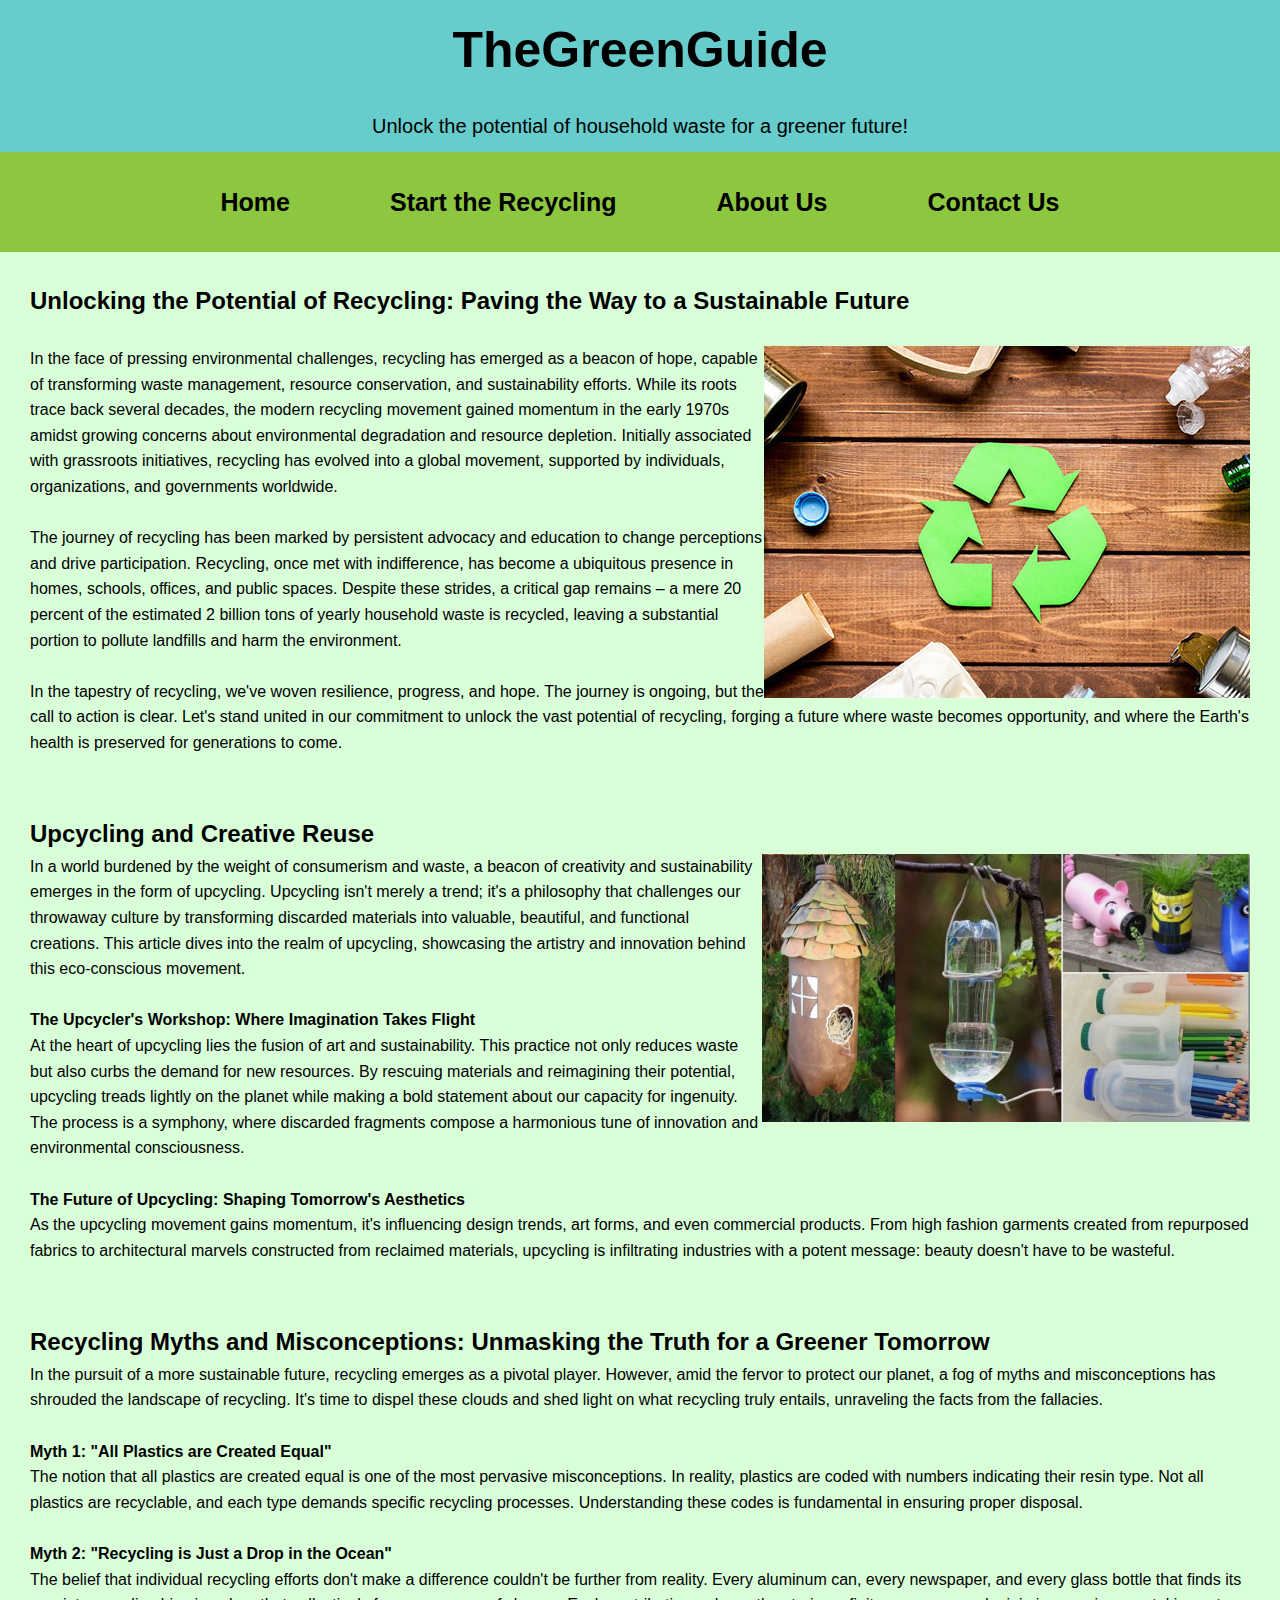
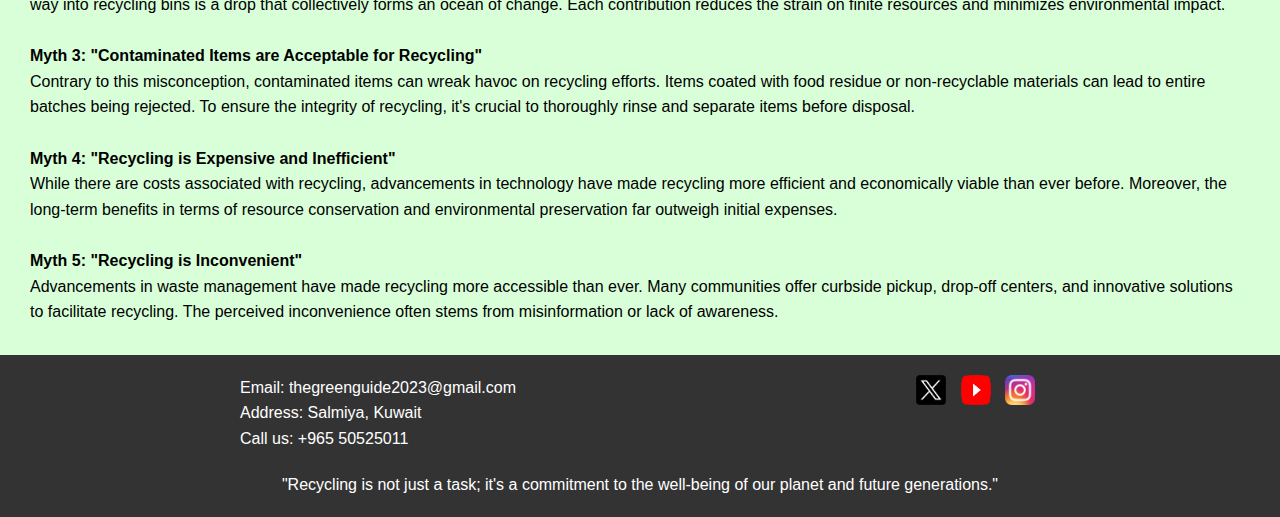
<file: index.html>
<!DOCTYPE html>
<html lang="en">
<head>
    <meta charset="UTF-8">
    <meta name="viewport" content="width=device-width, initial-scale=1.0">
    <link rel="stylesheet" href="styles.css">
    <title>TheGreenGuide</title>
</head>
<body>

    <h1>TheGreenGuide</h1>
    <section class="hero">
        <p>Unlock the potential of household waste for a greener future!</p>
    </section>
<header>
        <nav>
            <ul>
                <li><a href="index.html"><strong>Home</strong></a></li>
		<li><a href="recycling.html"><strong>Start the Recycling</strong></a></li>
                <li><a href="about.html"><strong>About Us</strong></a></li>
                <li><a href="contact.html"><strong>Contact Us</strong></a></li>
            </ul>
        </nav>
    </header>

    <section class="pitch">
        <h2>Unlocking the Potential of Recycling: Paving the Way to a Sustainable Future</h2>
<br>
<IMG SRC="Recycle.jpg" ALIGN="right" >
<p>
In the face of pressing environmental challenges, recycling has emerged as a beacon of hope, capable of transforming waste management, resource conservation, and sustainability efforts. While its roots trace back several decades, the modern recycling movement gained momentum in the early 1970s amidst growing concerns about environmental degradation and resource depletion. Initially associated with grassroots initiatives, recycling has evolved into a global movement, supported by individuals, organizations, and governments worldwide.

<br>
<br>

The journey of recycling has been marked by persistent advocacy and education to change perceptions and drive participation. Recycling, once met with indifference, has become a ubiquitous presence in homes, schools, offices, and public spaces. Despite these strides, a critical gap remains – a mere 20 percent of the estimated 2 billion tons of yearly household waste is recycled, leaving a substantial portion to pollute landfills and harm the environment.

<br>
<br>

In the tapestry of recycling, we've woven resilience, progress, and hope. The journey is ongoing, but the call to action is clear. Let's stand united in our commitment to unlock the vast potential of recycling, forging a future where waste becomes opportunity, and where the Earth's health is preserved for generations to come.

</p>
</div>
    </section>
<section class="Creative">
	<h2>Upcycling and Creative Reuse</h2>
<IMG SRC="Creative.jpg" ALIGN="right" class=small-image>
	<p>In a world burdened by the weight of consumerism and waste, a beacon of creativity and sustainability emerges in the form of upcycling. Upcycling isn't merely a trend; it's a philosophy that challenges our throwaway culture by transforming discarded materials into valuable, beautiful, and functional creations. This article dives into the realm of upcycling, showcasing the artistry and innovation behind this eco-conscious movement.

<br>
<br>


<strong>The Upcycler's Workshop: Where Imagination Takes Flight</strong>
<br>
At the heart of upcycling lies the fusion of art and sustainability. This practice not only reduces waste but also curbs the demand for new resources. By rescuing materials and reimagining their potential, upcycling treads lightly on the planet while making a bold statement about our capacity for ingenuity. The process is a symphony, where discarded fragments compose a harmonious tune of innovation and environmental consciousness.

<br>
<br>

<strong>The Future of Upcycling: Shaping Tomorrow's Aesthetics</strong>
<br>
As the upcycling movement gains momentum, it's influencing design trends, art forms, and even commercial products. From high fashion garments created from repurposed fabrics to architectural marvels constructed from reclaimed materials, upcycling is infiltrating industries with a potent message: beauty doesn't have to be wasteful.
</p>
</section>

<section class="Myths">
<h2>Recycling Myths and Misconceptions: Unmasking the Truth for a Greener Tomorrow</h2>
<p>
In the pursuit of a more sustainable future, recycling emerges as a pivotal player. However, amid the fervor to protect our planet, a fog of myths and misconceptions has shrouded the landscape of recycling. It's time to dispel these clouds and shed light on what recycling truly entails, unraveling the facts from the fallacies.

<br>
<br>

<strong>Myth 1: "All Plastics are Created Equal"</strong>
<br>
The notion that all plastics are created equal is one of the most pervasive misconceptions. In reality, plastics are coded with numbers indicating their resin type. Not all plastics are recyclable, and each type demands specific recycling processes. Understanding these codes is fundamental in ensuring proper disposal.

<br>
<br>

<strong>Myth 2: "Recycling is Just a Drop in the Ocean"</strong>
<br>
The belief that individual recycling efforts don't make a difference couldn't be further from reality. Every aluminum can, every newspaper, and every glass bottle that finds its way into recycling bins is a drop that collectively forms an ocean of change. Each contribution reduces the strain on finite resources and minimizes environmental impact.

<br>
<br>

<strong>Myth 3: "Contaminated Items are Acceptable for Recycling"</strong>
<br>
Contrary to this misconception, contaminated items can wreak havoc on recycling efforts. Items coated with food residue or non-recyclable materials can lead to entire batches being rejected. To ensure the integrity of recycling, it's crucial to thoroughly rinse and separate items before disposal.

<br>
<br>

<strong>Myth 4: "Recycling is Expensive and Inefficient"</strong>
<br>
While there are costs associated with recycling, advancements in technology have made recycling more efficient and economically viable than ever before. Moreover, the long-term benefits in terms of resource conservation and environmental preservation far outweigh initial expenses.

<br>
<br>

<strong>Myth 5: "Recycling is Inconvenient"</strong>
<br>
Advancements in waste management have made recycling more accessible than ever. Many communities offer curbside pickup, drop-off centers, and innovative solutions to facilitate recycling. The perceived inconvenience often stems from misinformation or lack of awareness.

</p>
</section>
<footer>
    <div class="footer-container">
        <div class="contact-info">
            <p>Email: thegreenguide2023@gmail.com</p>
            <p>Address: Salmiya, Kuwait</p>
            <p>Call us: +965 50525011</p>
        </div>
        <div class="social-icons">
            <a href="https://x.com/thegreenguide__?s=21"><img src="twitter-icon.png" alt="Facebook"></a>
            <a href="https://www.youtube.com/@TheGreenGuide-sl7uh"><img src="youtube-icon.png" alt="Youtube"></a>
            <a href="https://instagram.com/thegreenguide__?igshid=OGQ5ZDc2ODk2ZA=="><img src="instagram-icon.png" alt="Instagram"></a>
        </div>
    </div>
    <div class="wisdom">
        <p>"Recycling is not just a task; it's a commitment to the well-being of our planet and future generations."</p>
    </div>
</footer>

</body>
</html>
</file>
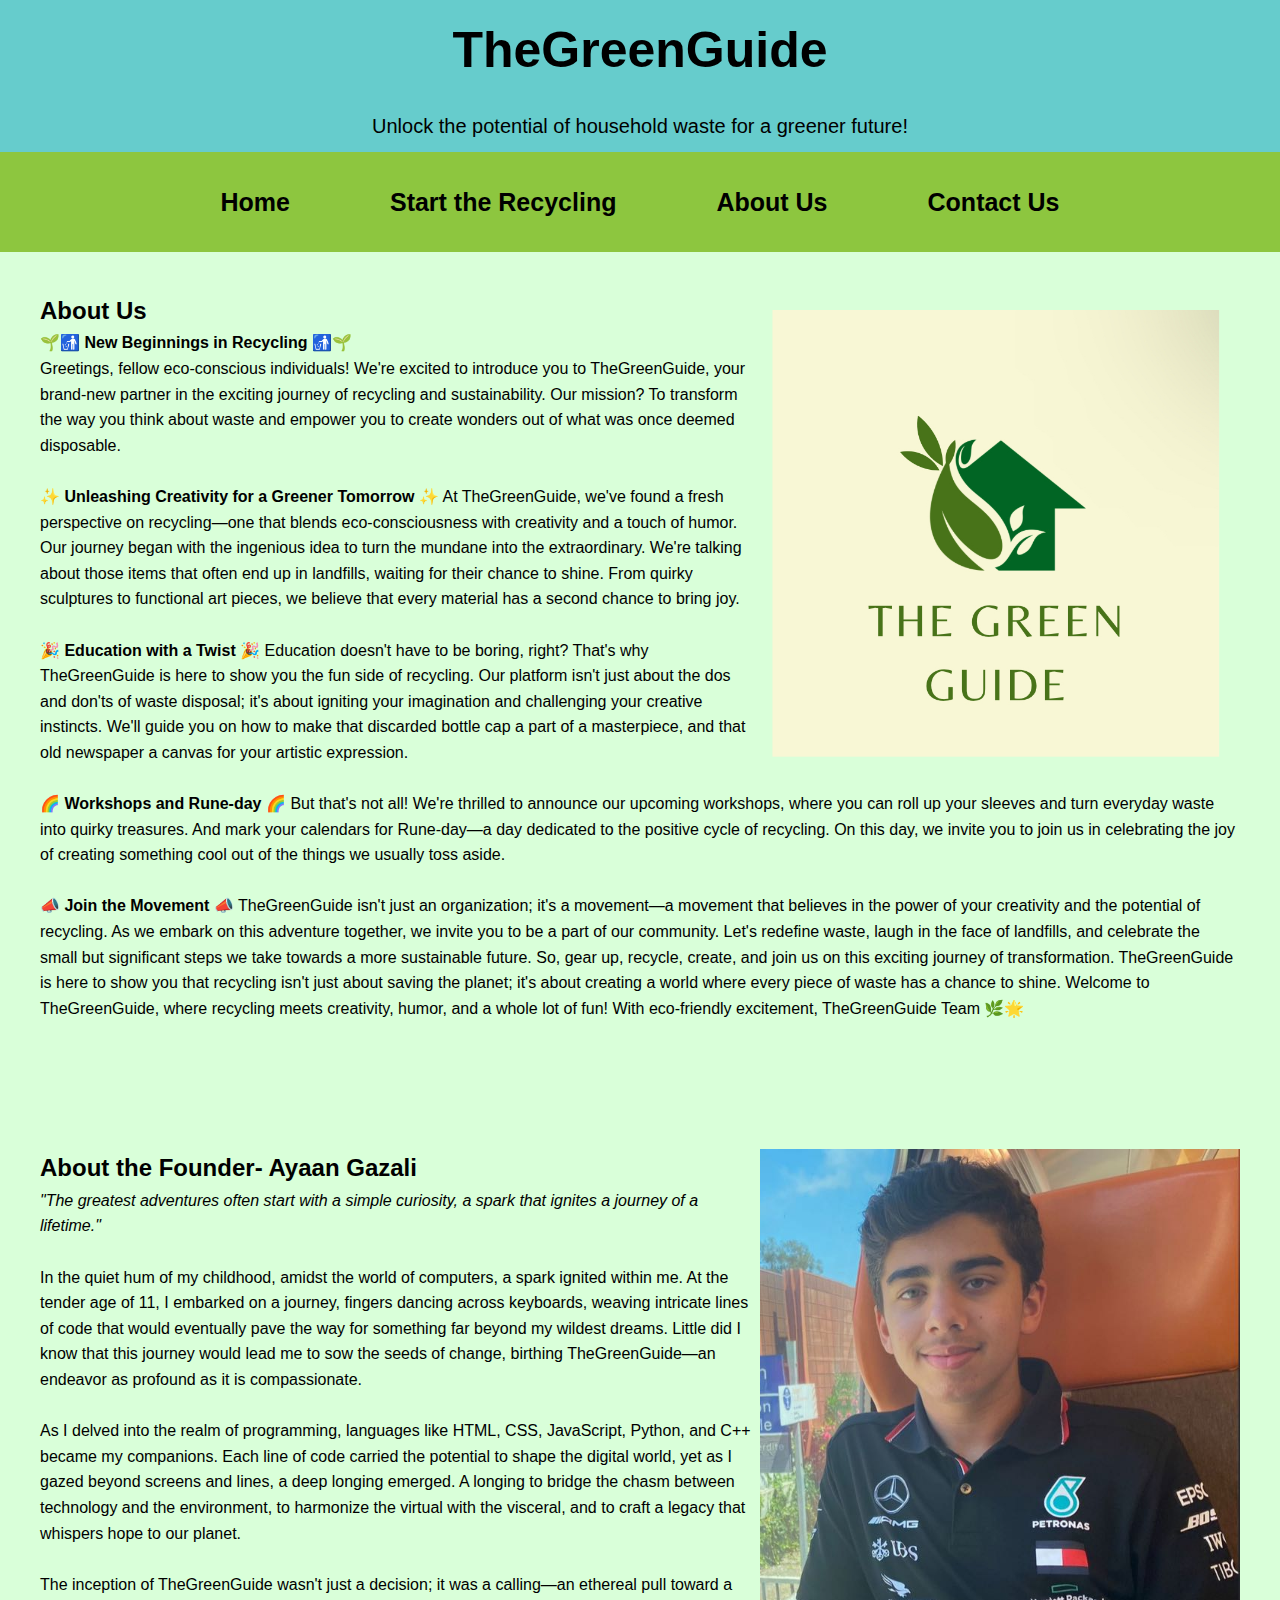
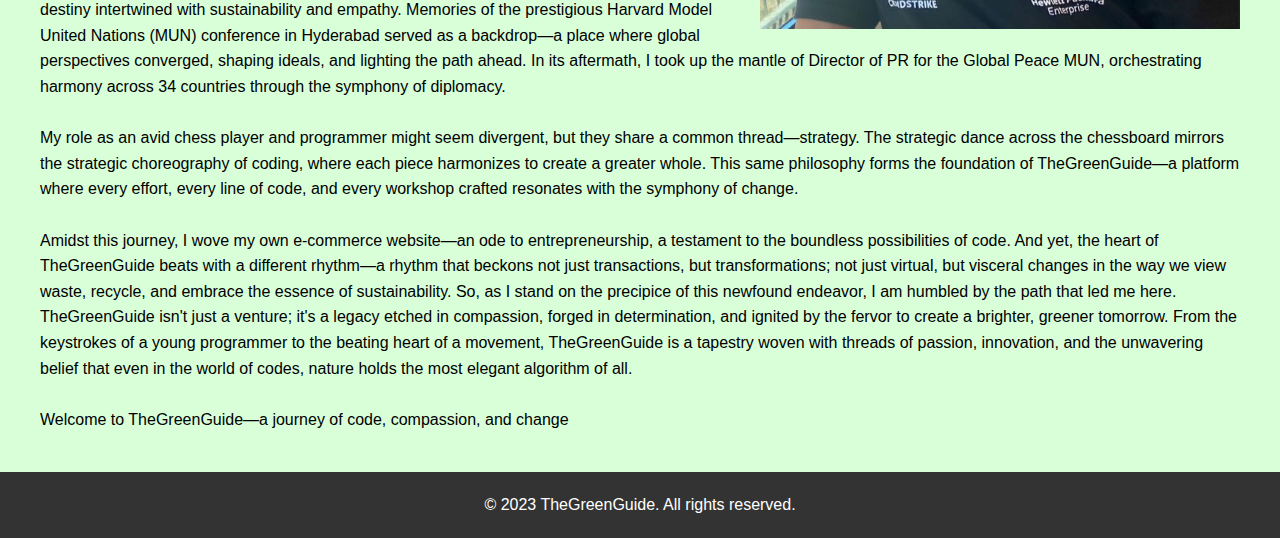
<file: about.html>
<!DOCTYPE html>
<html lang="en">
<head>
    <meta charset="UTF-8">
    <meta name="viewport" content="width=device-width, initial-scale=1.0">
    <link rel="stylesheet" href="styles.css">
    <title>Contact Us</title>
</head>
<body>

    <h1>TheGreenGuide</h1>
    <section class="hero">
        <p>Unlock the potential of household waste for a greener future!</p>
    </section>
<header>
        <nav>
            <ul>
                <li><a href="index.html"><strong>Home</strong></a></li>
		<li><a href="recycling.html"><strong>Start the Recycling</strong></a></li>
                <li><a href="about.html"><strong>About Us</strong></a></li>
                <li><a href="contact.html"><strong>Contact Us</strong></a></li>
            </ul>
        </nav>
    </header>
    <main>
        <section class="about-section">
<IMG SRC="TheGreenGuide.jpg" ALIGN="right" class=small-image>
            <h2>About Us</h2>
            <p><strong>🌱🚮 New Beginnings in Recycling 🚮🌱</strong>
<br>
Greetings, fellow eco-conscious individuals! We're excited to introduce you to TheGreenGuide, your brand-new partner in the exciting journey of recycling and sustainability. Our mission? To transform the way you think about waste and empower you to create wonders out of what was once deemed disposable.

<br>
<br>

<strong>✨ Unleashing Creativity for a Greener Tomorrow ✨</strong>
At TheGreenGuide, we've found a fresh perspective on recycling—one that blends eco-consciousness with creativity and a touch of humor. Our journey began with the ingenious idea to turn the mundane into the extraordinary. We're talking about those items that often end up in landfills, waiting for their chance to shine. From quirky sculptures to functional art pieces, we believe that every material has a second chance to bring joy.

<br>
<br>

<strong>🎉 Education with a Twist 🎉</strong>
Education doesn't have to be boring, right? That's why TheGreenGuide is here to show you the fun side of recycling. Our platform isn't just about the dos and don'ts of waste disposal; it's about igniting your imagination and challenging your creative instincts. We'll guide you on how to make that discarded bottle cap a part of a masterpiece, and that old newspaper a canvas for your artistic expression.

<br>
<br>

<strong>🌈 Workshops and Rune-day 🌈</strong>
But that's not all! We're thrilled to announce our upcoming workshops, where you can roll up your sleeves and turn everyday waste into quirky treasures. And mark your calendars for Rune-day—a day dedicated to the positive cycle of recycling. On this day, we invite you to join us in celebrating the joy of creating something cool out of the things we usually toss aside.

<br>
<br>

<strong>📣 Join the Movement 📣</strong>
TheGreenGuide isn't just an organization; it's a movement—a movement that believes in the power of your creativity and the potential of recycling. As we embark on this adventure together, we invite you to be a part of our community. Let's redefine waste, laugh in the face of landfills, and celebrate the small but significant steps we take towards a more sustainable future.
So, gear up, recycle, create, and join us on this exciting journey of transformation. TheGreenGuide is here to show you that recycling isn't just about saving the planet; it's about creating a world where every piece of waste has a chance to shine.
Welcome to TheGreenGuide, where recycling meets creativity, humor, and a whole lot of fun!
With eco-friendly excitement,
TheGreenGuide Team 🌿🌟

</p>

<br>
<br>

<br>
<br>
<br>

<IMG SRC="founder.jpg" ALIGN="right" class=small-image>
<h2>About the Founder- Ayaan Gazali</h2>
<p><em>"The greatest adventures often start with a simple curiosity, a spark that ignites a journey of a lifetime."</em>
<br>
<br>
In the quiet hum of my childhood, amidst the world of computers, a spark ignited within me. At the tender age of 11, I embarked on a journey, fingers dancing across keyboards, weaving intricate lines of code that would eventually pave the way for something far beyond my wildest dreams. Little did I know that this journey would lead me to sow the seeds of change, birthing TheGreenGuide—an endeavor as profound as it is compassionate.
<br>
<br>
As I delved into the realm of programming, languages like HTML, CSS, JavaScript, Python, and C++ became my companions. Each line of code carried the potential to shape the digital world, yet as I gazed beyond screens and lines, a deep longing emerged. A longing to bridge the chasm between technology and the environment, to harmonize the virtual with the visceral, and to craft a legacy that whispers hope to our planet.
<br>
<br>
The inception of TheGreenGuide wasn't just a decision; it was a calling—an ethereal pull toward a destiny intertwined with sustainability and empathy. Memories of the prestigious Harvard Model United Nations (MUN) conference in Hyderabad served as a backdrop—a place where global perspectives converged, shaping ideals, and lighting the path ahead. In its aftermath, I took up the mantle of Director of PR for the Global Peace MUN, orchestrating harmony across 34 countries through the symphony of diplomacy.

<br>
<br>
My role as an avid chess player and programmer might seem divergent, but they share a common thread—strategy. The strategic dance across the chessboard mirrors the strategic choreography of coding, where each piece harmonizes to create a greater whole. This same philosophy forms the foundation of TheGreenGuide—a platform where every effort, every line of code, and every workshop crafted resonates with the symphony of change.
<br>
<br>
Amidst this journey, I wove my own e-commerce website—an ode to entrepreneurship, a testament to the boundless possibilities of code. And yet, the heart of TheGreenGuide beats with a different rhythm—a rhythm that beckons not just transactions, but transformations; not just virtual, but visceral changes in the way we view waste, recycle, and embrace the essence of sustainability.
So, as I stand on the precipice of this newfound endeavor, I am humbled by the path that led me here. TheGreenGuide isn't just a venture; it's a legacy etched in compassion, forged in determination, and ignited by the fervor to create a brighter, greener tomorrow. From the keystrokes of a young programmer to the beating heart of a movement, TheGreenGuide is a tapestry woven with threads of passion, innovation, and the unwavering belief that even in the world of codes, nature holds the most elegant algorithm of all.
<br>
<br>
Welcome to TheGreenGuide—a journey of code, compassion, and change

</p>

        </section>
    </main>
    <footer>
        <p>&copy; 2023 TheGreenGuide. All rights reserved.</p>
    </footer>
</body>
</html>
</file>
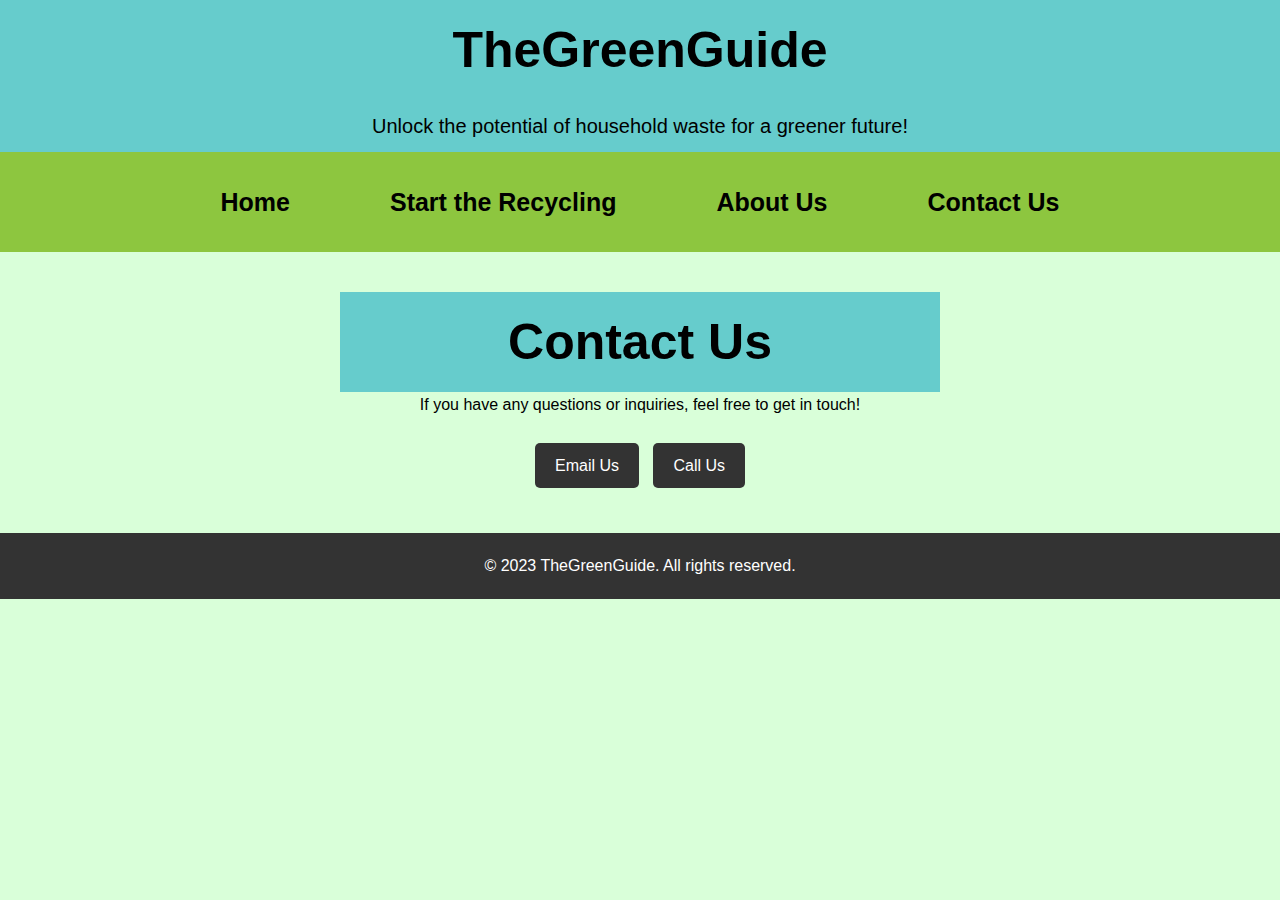
<file: contact.html>
<!DOCTYPE html>
<html lang="en">
<head>
    <meta charset="UTF-8">
    <meta name="viewport" content="width=device-width, initial-scale=1.0">
    <link rel="stylesheet" href="styles.css">
    <title>Contact Us</title>
</head>
<body>

    <h1>TheGreenGuide</h1>
    <section class="hero">
        <p>Unlock the potential of household waste for a greener future!</p>
    </section>
<header>
        <nav>
            <ul>
                <li><a href="index.html"><strong>Home</strong></a></li>
		<li><a href="recycling.html"><strong>Start the Recycling</strong></a></li>
                <li><a href="about.html"><strong>About Us</strong></a></li>
                <li><a href="contact.html"><strong>Contact Us</strong></a></li>
            </ul>
        </nav>
    </header>
<body>
    <main>
        <div class="contact-container">
	<h1>Contact Us</h1>
            <p>If you have any questions or inquiries, feel free to get in touch!</p>
            <div class="contact-buttons">
		<a href="mailto:thegreenguide2023@gmail.com" class="email-button">Email Us</a>
                <a href="tel:+965 50525011" class="call-button">Call Us</a>
            </div>
    </main>
    <footer>
        <p>&copy; 2023 TheGreenGuide. All rights reserved.</p>
    </footer>
</body>
</html>
</file>
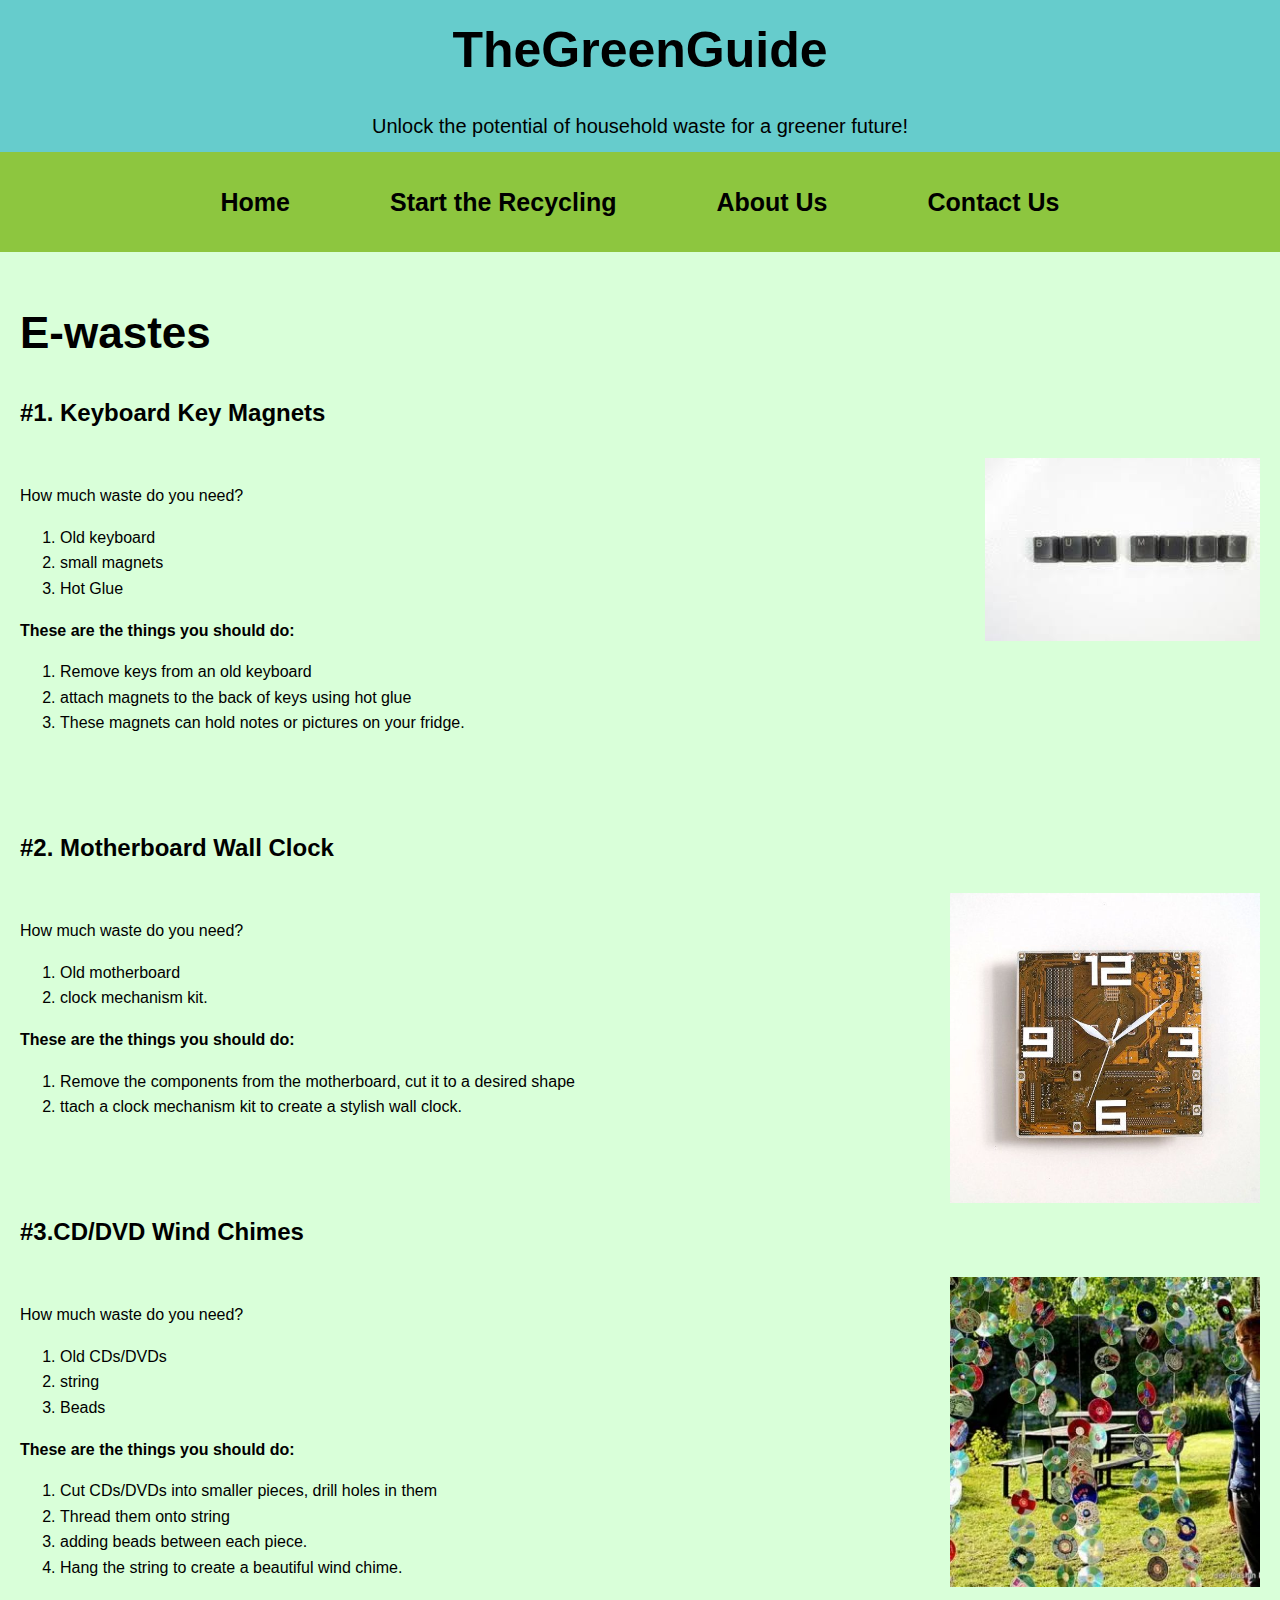
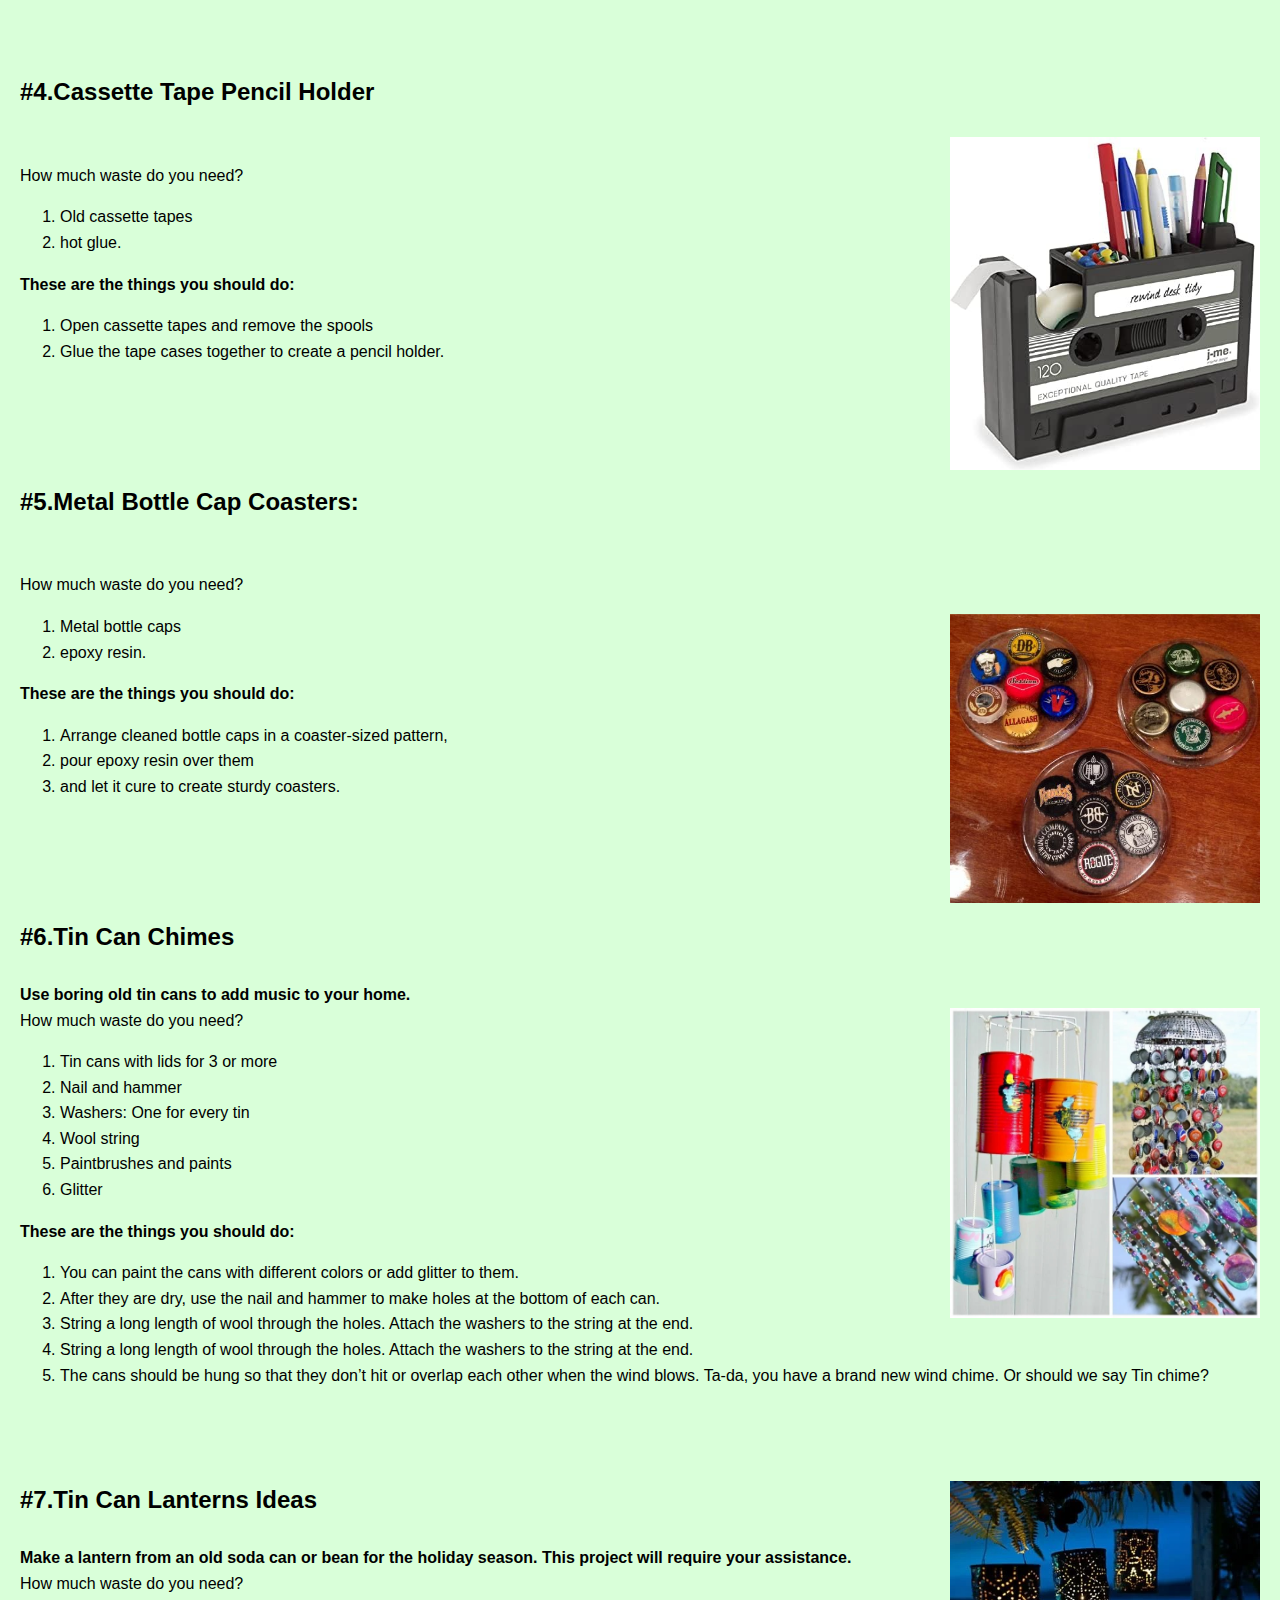
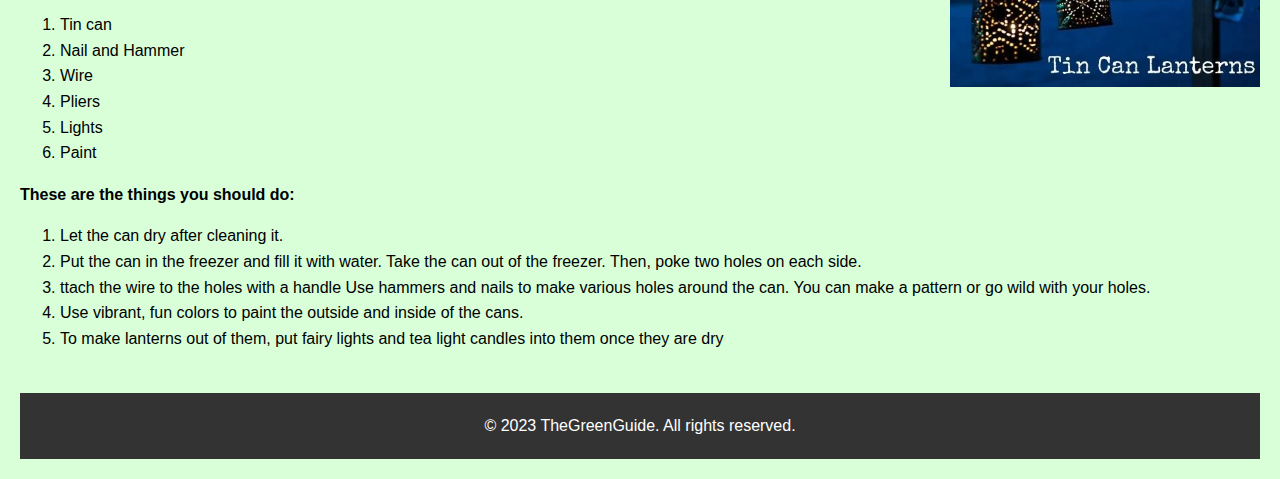
<file: E-waste.html>
<!DOCTYPE html>
<html lang="en">
<head>
    <meta charset="UTF-8">
    <meta name="viewport" content="width=device-width, initial-scale=1.0">
    <link rel="stylesheet" href="styles.css">
    <title>Contact Us</title>
</head>
<body>

    <h1>TheGreenGuide</h1>
    <section class="hero">
        <p>Unlock the potential of household waste for a greener future!</p>
    </section>
<header>
        <nav>
            <ul>
                <li><a href="index.html"><strong>Home</strong></a></li>
		<li><a href="recycling.html"><strong>Start the Recycling</strong></a></li>
                <li><a href="about.html"><strong>About Us</strong></a></li>
                <li><a href="contact.html"><strong>Contact Us</strong></a></li>
            </ul>
        </nav>
    </header>

<br>
<div class="content">
<span class="main-text"><strong>E-wastes</strong></span>


	
	<br>
	<br>
	<h2>#1. Keyboard Key Magnets</h2>
	<br>
		<IMG SRC="key.jpg" ALIGN="right" class=u-small-image>
			
			<br>
				How much waste do you need?
			<br>
			<ol>
				<li>Old keyboard</li>
				<li>small magnets</li>
				<li>Hot Glue</li>
				
			</ol>
<strong>These are the things you should do:</strong>
<br>
<ol>
	<li>Remove keys from an old keyboard</li>
	<li>attach magnets to the back of keys using hot glue</li>
	<li>These magnets can hold notes or pictures on your fridge.</li>
	
</ol>
<br>
</p>

<br>
	<br>
	<h2>#2. Motherboard Wall Clock</h2>
	<br>
		<IMG SRC="clock.jpg" ALIGN="right" class=u-small-image>
			
			<br>
			How much waste do you need?
			<br>
			<ol>
				<li>Old motherboard</li>
				<li>clock mechanism kit.</li>
				
			</ol>
<strong>These are the things you should do:</strong>
<br>
<ol>
	<li>Remove the components from the motherboard, cut it to a desired shape</li>
	<li>ttach a clock mechanism kit to create a stylish wall clock.</li>
	
	
</ol>

<br>
</p>



<br>
	<br>
	<h2>#3.CD/DVD Wind Chimes</h2>
	<br>
		<IMG SRC="CD.jpg" ALIGN="right" class=u-small-image>
			
			<br>
			How much waste do you need?
			<br>
			<ol>
				<li>Old CDs/DVDs</li>
				<li>string</li>
				<li>Beads</li>
				
			</ol>
<strong>These are the things you should do:</strong>
<br>
<ol>
	<li>Cut CDs/DVDs into smaller pieces, drill holes in them</li>
	<li>Thread them onto string</li>
	<li>adding beads between each piece.</li>
	<li>Hang the string to create a beautiful wind chime.</li>
	
</ol>

<br>
</p>


<br>
	<br>
	<h2>#4.Cassette Tape Pencil Holder</h2>
	<br>
		<IMG SRC="cassette.jpg" ALIGN="right" class=u-small-image>
			
			<br>
			How much waste do you need?
			<br>
			<ol>
				<li>Old cassette tapes</li>
				<li>hot glue.</li>
			
			</ol>
<strong>These are the things you should do:</strong>
<br>
<ol>
	<li>Open cassette tapes and remove the spools</li>
	<li>Glue the tape cases together to create a pencil holder.</li>
	
</ol>

<br>
</p>

<br>
<br>
	<br>
	<h2>#5.Metal Bottle Cap Coasters:</h2>
	<br>
		<IMG SRC="cap.png" ALIGN="right" class=u-small-image>
			
			<br>
			How much waste do you need?
			<br>
			<ol>
				<li>Metal bottle caps</li>
				<li>epoxy resin.</li>

				
			</ol>
<strong>These are the things you should do:</strong>
<br>
<ol>
	<li>Arrange cleaned bottle caps in a coaster-sized pattern,</li>
	<li>pour epoxy resin over them</li>
	<li>and let it cure to create sturdy coasters.</li>
	
</ol>

<br>
</p>

<br>
<br>
	<br>
	<h2>#6.Tin Can Chimes</h2>
	<br>
	
			<p><strong>Use boring old tin cans to add music to your home.
</strong>
			<br>
<IMG SRC="chimes.jpg" ALIGN="right" class=u-small-image>

			How much waste do you need?
			<br>
			<ol>
				<li>Tin cans with lids for 3 or more</li>
				<li>Nail and hammer</li>
				<li>Washers: One for every tin</li>
				<li>Wool string</li>
				<li>Paintbrushes and paints</li>
				<li>Glitter</li>

				
			</ol>
<strong>These are the things you should do:</strong>
<br>
<ol>
	<li>You can paint the cans with different colors or add glitter to them.</li>
	<li>After they are dry, use the nail and hammer to make holes at the bottom of each can.</li>
	<li>String a long length of wool through the holes.
Attach the washers to the string at the end.</li>
	<li>String a long length of wool through the holes.
Attach the washers to the string at the end.</li>
	<li>The cans should be hung so that they don’t hit or overlap each other when the wind blows.
Ta-da, you have a brand new wind chime. Or should we say Tin chime?</li>
	
</ol>

<br>
</p>


<br>
	<br>

<IMG SRC="tin.jpg" ALIGN="right" class=u-small-image>
	<h2>#7.Tin Can Lanterns Ideas</h2>
	<br>
		
			<p><strong>Make a lantern from an old soda can or bean for the holiday season. This project will require your assistance.
</strong>
			<br>
			How much waste do you need?
			<br>
			<ol>
				<li>Tin can</li>
				<li>Nail and Hammer</li>
				<li>Wire</li>
				<li>Pliers</li>
				<li>Lights</li>
				<li>Paint</li>

				
			</ol>
<strong>These are the things you should do:</strong>
<br>
<ol>
	<li>Let the can dry after cleaning it.</li>
	<li>Put the can in the freezer and fill it with water.
Take the can out of the freezer. Then, poke two holes on each side.</li>
	<li>ttach the wire to the holes with a handle
Use hammers and nails to make various holes around the can. You can make a pattern or go wild with your holes.</li>
	<li>Use vibrant, fun colors to paint the outside and inside of the cans.</li>
	<li>To make lanterns out of them, put fairy lights and tea light candles into them once they are dry</li>
	
</ol>

<br>
</p>


<footer>
        <p>&copy; 2023 TheGreenGuide. All rights reserved.</p>
    </footer>
</body>
</html>
</file>
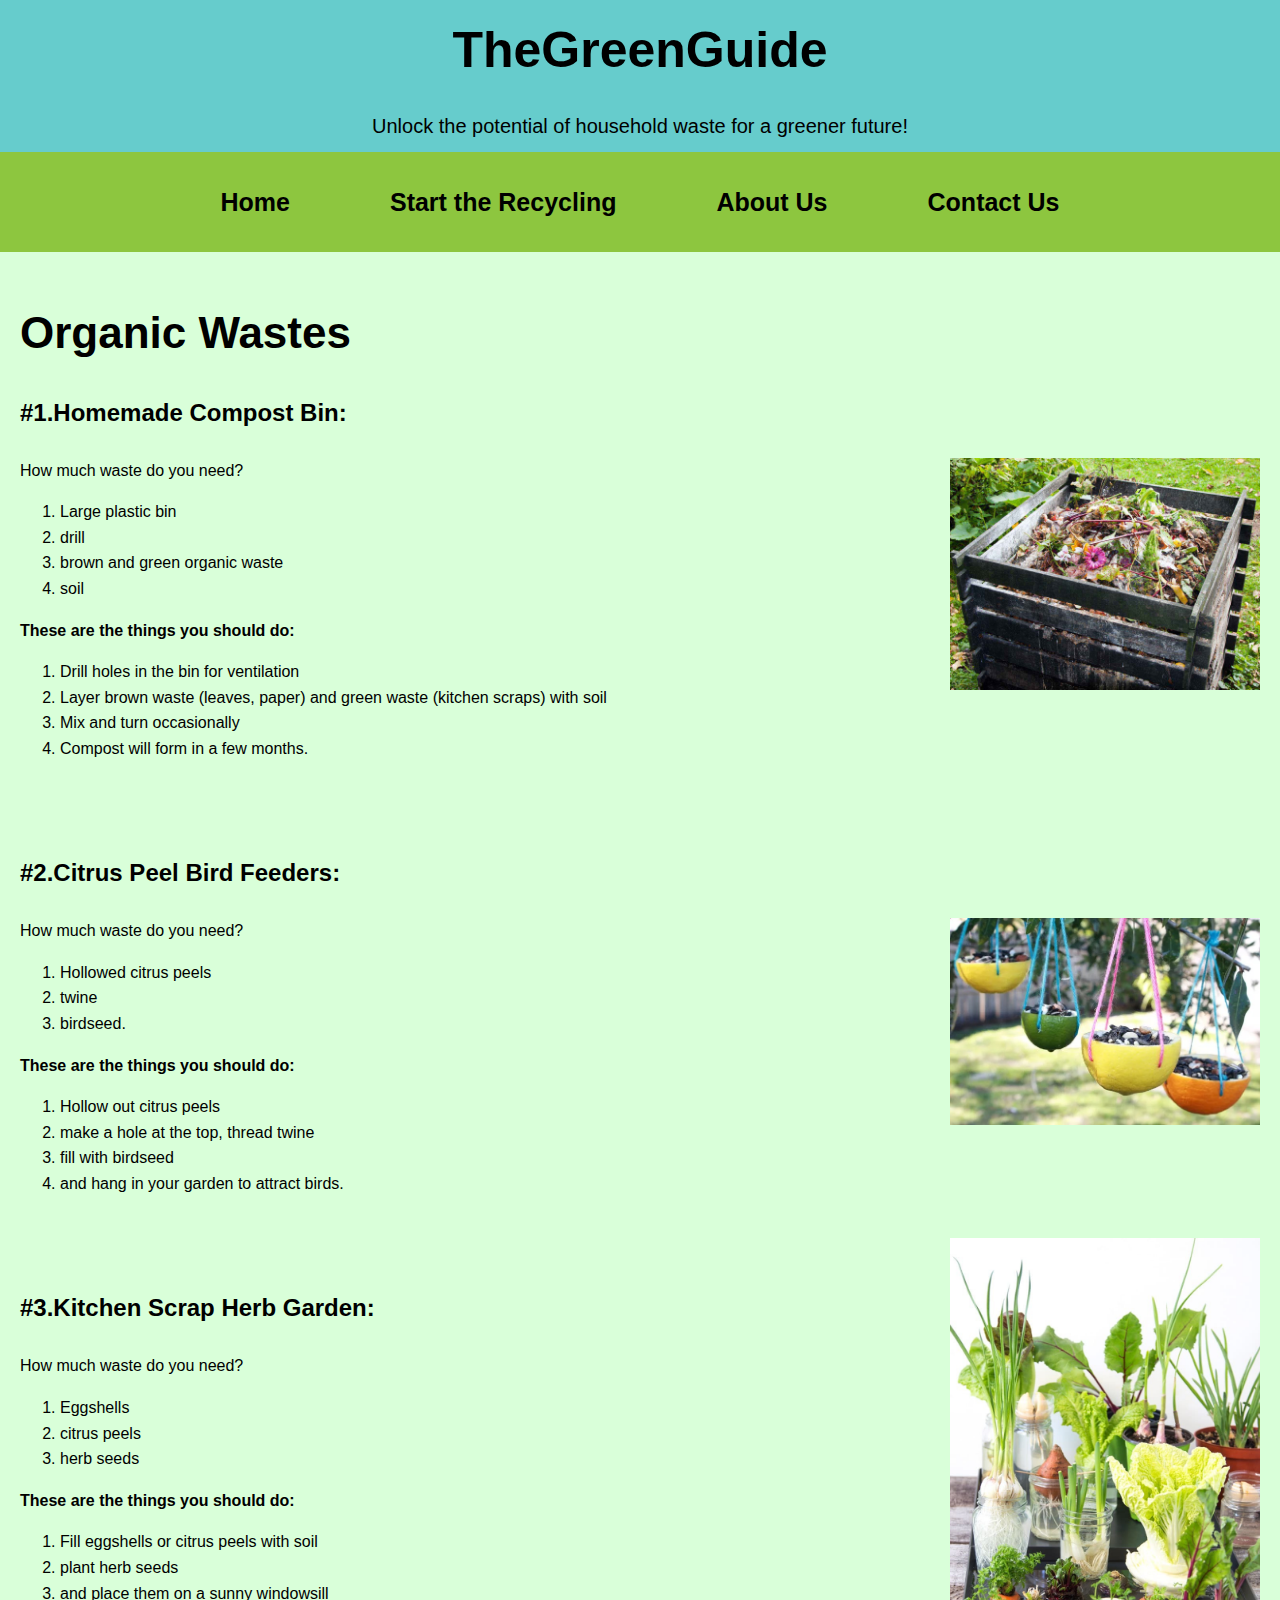
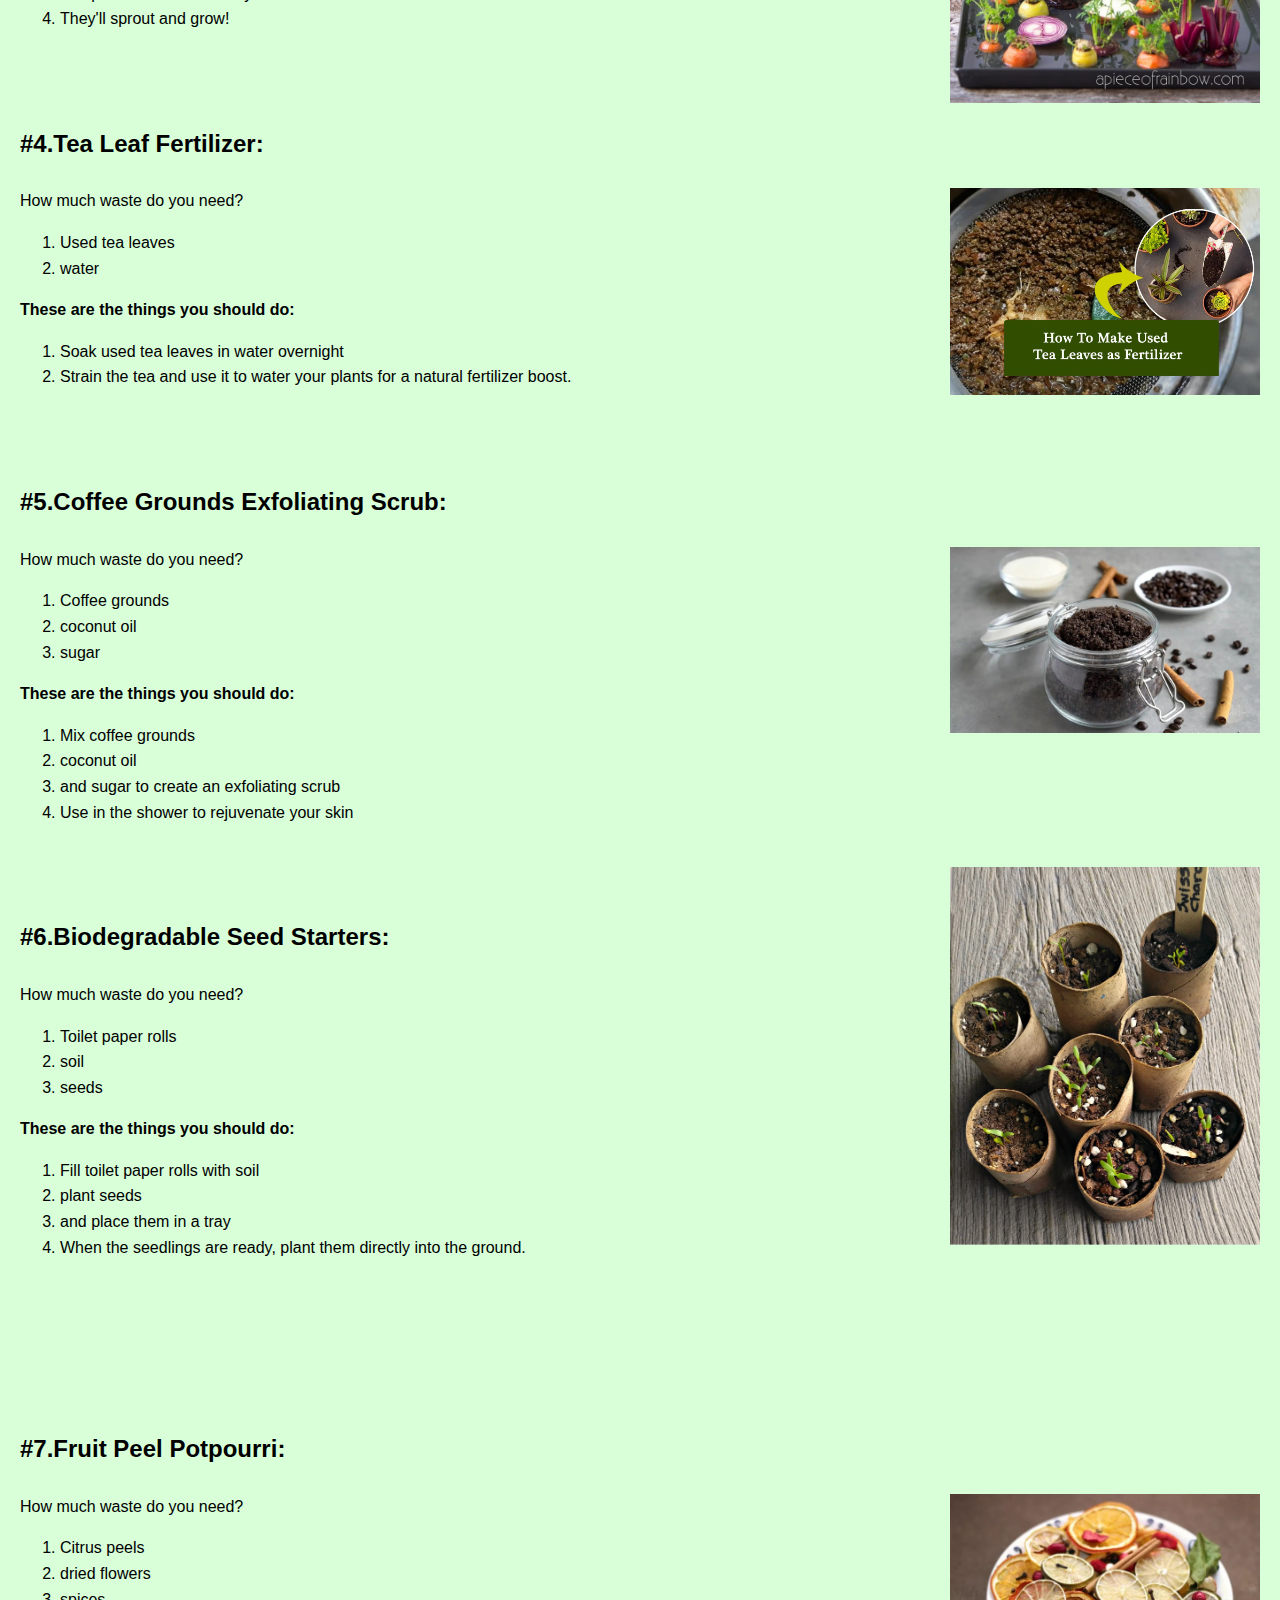
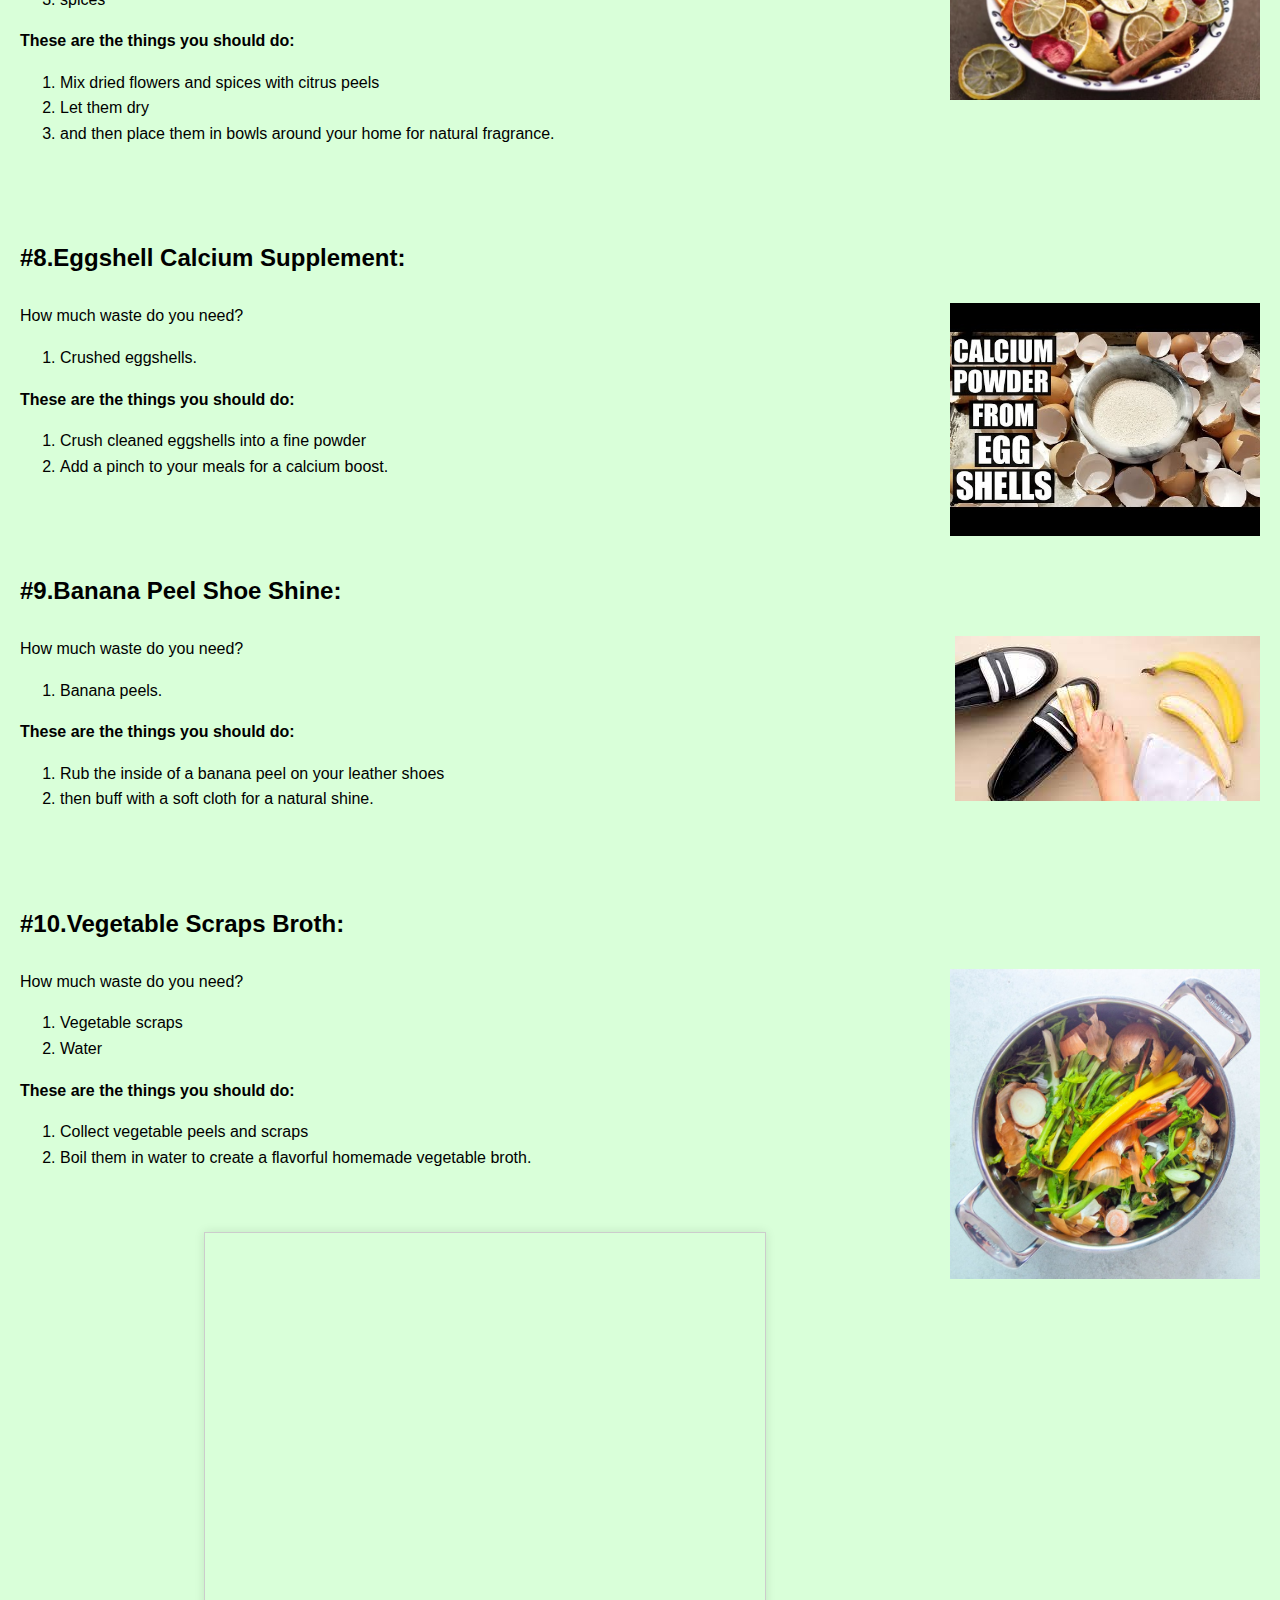
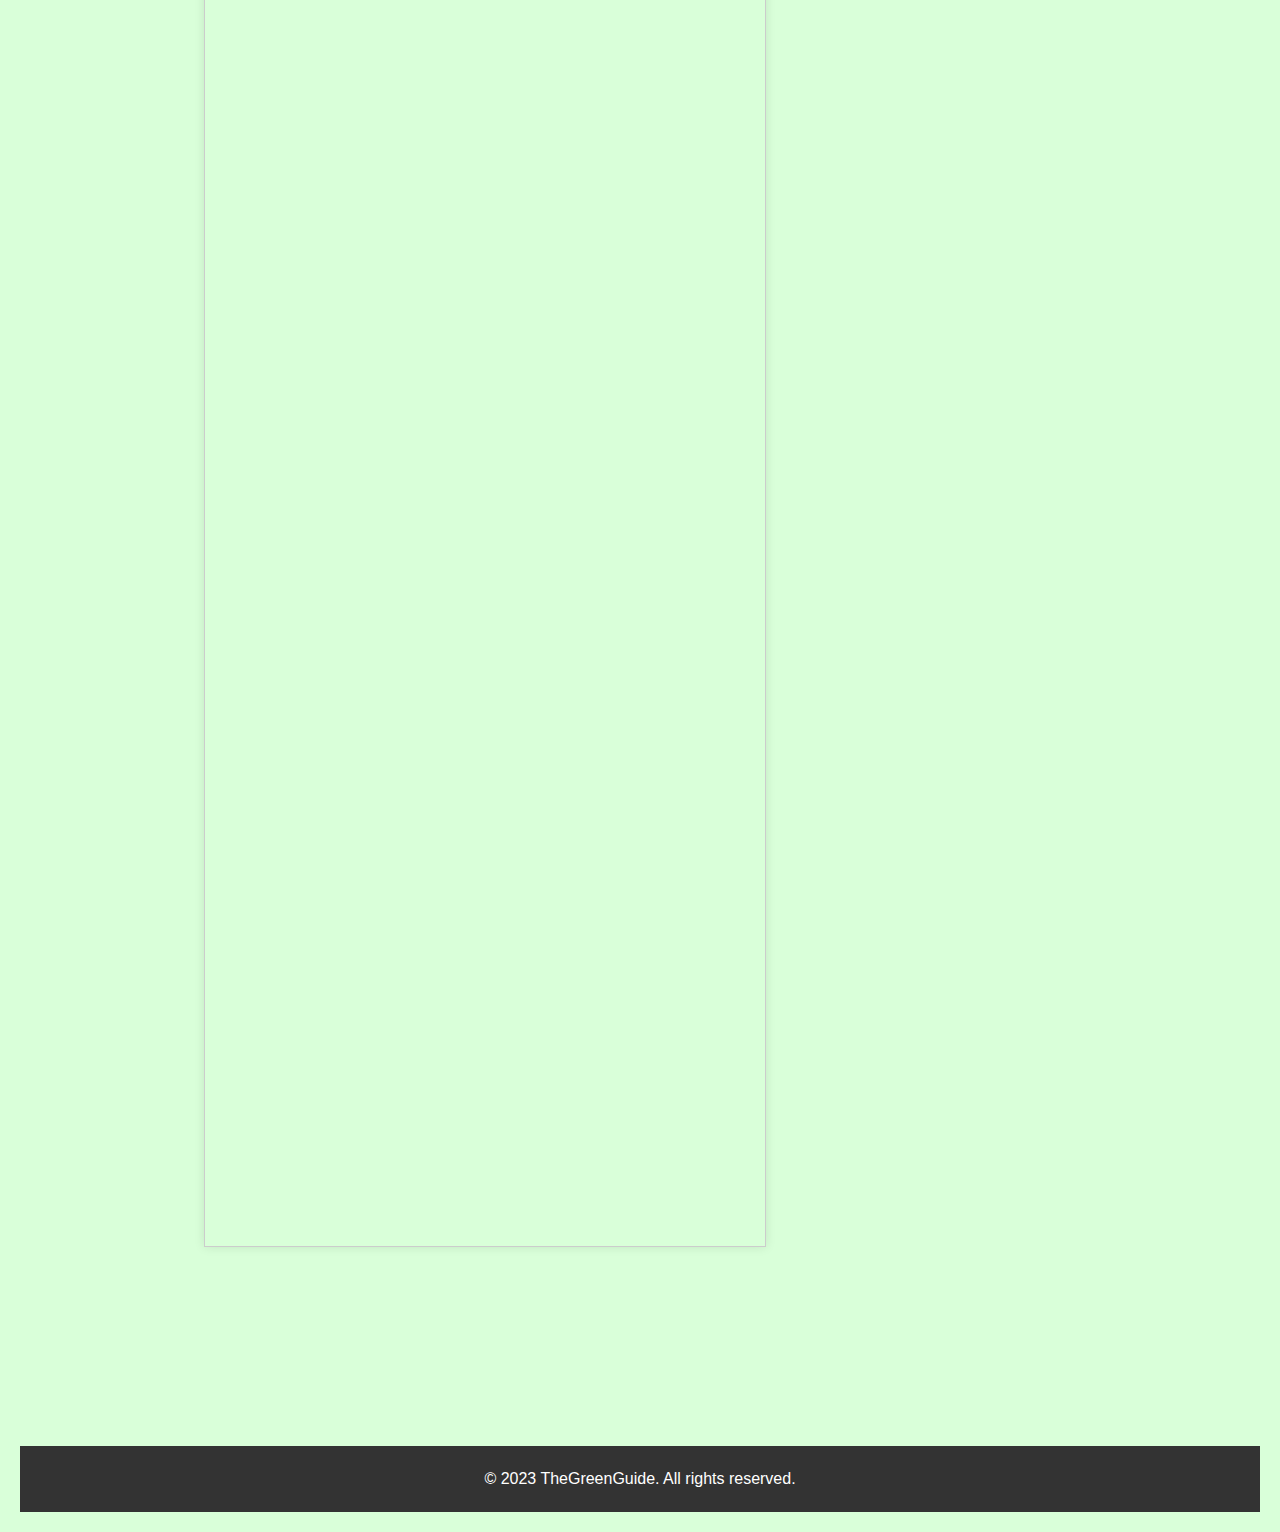
<file: Organic.html>
<!DOCTYPE html>
<html lang="en">
<head>
    <meta charset="UTF-8">
    <meta name="viewport" content="width=device-width, initial-scale=1.0">
    <link rel="stylesheet" href="styles.css">
    <title>Contact Us</title>
</head>
<body>

    <h1>TheGreenGuide</h1>
    <section class="hero">
        <p>Unlock the potential of household waste for a greener future!</p>
    </section>
<header>
        <nav>
            <ul>
                <li><a href="index.html"><strong>Home</strong></a></li>
		<li><a href="recycling.html"><strong>Start the Recycling</strong></a></li>
                <li><a href="about.html"><strong>About Us</strong></a></li>
                <li><a href="contact.html"><strong>Contact Us</strong></a></li>
            </ul>
        </nav>
    </header>

<br>
<div class="content">
<span class="main-text"><strong>Organic Wastes</strong></span>
	
<br>
	<br>
	<h2>#1.Homemade Compost Bin:</h2>
	<br>
		<IMG SRC="compost.jpg" ALIGN="right" class=u-small-image>
		<p>
				How much waste do you need?
			<br>
			<ol>
				<li>Large plastic bin</li>
				<li>drill</li>
				<li>brown and green organic waste</li>
				<li>soil</li>
			</ol>
<strong>These are the things you should do:</strong>
<br>
<ol>
	<li>Drill holes in the bin for ventilation</li>
	<li>Layer brown waste (leaves, paper) and green waste (kitchen scraps) with soil</li>
	<li>Mix and turn occasionally</li>
	<li>Compost will form in a few months.</li>
</ol>
<br>
</p>

	
<br>
	<br>
	<h2>#2.Citrus Peel Bird Feeders:</h2>
	<br>
		<IMG SRC="Citrus Peel.jpg" ALIGN="right" class=u-small-image>
		<p>
				How much waste do you need?
			<br>
			<ol>
				<li>Hollowed citrus peels</li>
				<li>twine</li>
				<li>birdseed.</li>

			</ol>
<strong>These are the things you should do:</strong>
<br>
<ol>
	<li>Hollow out citrus peels</li>
	<li>make a hole at the top, thread twine</li>
	<li>fill with birdseed</li>
	<li>and hang in your garden to attract birds.</li>
</ol>
<br>
</p>

	<IMG SRC="Scrap.jpg" ALIGN="right" class=u-small-image>
<br>
	<br>
	<h2>#3.Kitchen Scrap Herb Garden:</h2>
	<br>
		
		<p>
				How much waste do you need?
			<br>
			<ol>
				<li>Eggshells</li>
				<li>citrus peels</li>
				<li>herb seeds</li>

			</ol>
<strong>These are the things you should do:</strong>
<br>
<ol>
	<li>Fill eggshells or citrus peels with soil</li>
	<li>plant herb seeds</li>
	<li>and place them on a sunny windowsill</li>
	<li>They'll sprout and grow!</li>
</ol>
<br>
</p>


	
<br>
	<br>
	<h2>#4.Tea Leaf Fertilizer:</h2>
	<br>
		<IMG SRC="Tea.jpg" ALIGN="right" class=u-small-image>
		<p>
				How much waste do you need?
			<br>
			<ol>
				<li>Used tea leaves</li>
				<li>water</li>

			</ol>
<strong>These are the things you should do:</strong>
<br>
<ol>
	<li>Soak used tea leaves in water overnight</li>
	<li>Strain the tea and use it to water your plants for a natural fertilizer boost.</li>

</ol>
<br>
</p>


	
<br>
	<br>
	<h2>#5.Coffee Grounds Exfoliating Scrub:</h2>
	<br>
		<IMG SRC="Coffee.jpg" ALIGN="right" class=u-small-image>
		<p>
				How much waste do you need?
			<br>
			<ol>
				<li>Coffee grounds</li>
				<li> coconut oil</li>
				<li>sugar</li>

			</ol>
<strong>These are the things you should do:</strong>
<br>
<ol>
	<li>Mix coffee grounds</li>
	<li>coconut oil</li>
	<li> and sugar to create an exfoliating scrub</li>
	<li>Use in the shower to rejuvenate your skin</li>

</ol>
<br>
</p>


	<IMG SRC="Seed.png" ALIGN="right" class=u-small-image>
<br>
	<br>
	<h2>#6.Biodegradable Seed Starters:</h2>
	<br>
		
		<p>
				How much waste do you need?
			<br>
			<ol>
				<li>Toilet paper rolls</li>
				<li>soil</li>
				<li>seeds</li>

			</ol>
<strong>These are the things you should do:</strong>
<br>
<ol>
	<li>Fill toilet paper rolls with soil</li>
	<li>plant seeds</li>
	<li>and place them in a tray</li>
	<li>When the seedlings are ready, plant them directly into the ground.</li>

</ol>
<br>
</p>
<br><br><br>
	
<br>
	<br>
	<h2>#7.Fruit Peel Potpourri:</h2>
	<br>
		<IMG SRC="Herb.jpg" ALIGN="right" class=u-small-image>
		<p>
				How much waste do you need?
			<br>
			<ol>
				<li>Citrus peels</li>
				<li>dried flowers</li>
				<li>spices</li>

			</ol>
<strong>These are the things you should do:</strong>
<br>
<ol>
	<li>Mix dried flowers and spices with citrus peels</li>
	<li>Let them dry</li>
	<li>and then place them in bowls around your home for natural fragrance.</li>


</ol>
<br>
</p>

	
<br>
	<br>
	<h2>#8.Eggshell Calcium Supplement:</h2>
	<br>
		<IMG SRC="Eggshell.jpg" ALIGN="right" class=u-small-image>
		<p>
				How much waste do you need?
			<br>
			<ol>
				<li>Crushed eggshells.</li>

			</ol>
<strong>These are the things you should do:</strong>
<br>
<ol>
	<li>Crush cleaned eggshells into a fine powder</li>
	<li>Add a pinch to your meals for a calcium boost.</li>

</ol>
<br>
</p>

	
<br>
	<br>
	<h2>#9.Banana Peel Shoe Shine:</h2>
	<br>
		<IMG SRC="Banana.jpg" ALIGN="right" class=u-small-image>
		<p>
				How much waste do you need?
			<br>
			<ol>
				<li>Banana peels.</li>

			</ol>
<strong>These are the things you should do:</strong>
<br>
<ol>
	<li>Rub the inside of a banana peel on your leather shoes</li>
	<li>then buff with a soft cloth for a natural shine.</li>

</ol>
<br>
</p>


	
<br>
	<br>
	<h2>#10.Vegetable Scraps Broth:</h2>
	<br>
		<IMG SRC="Broth.jpg" ALIGN="right" class=u-small-image>
		<p>
				How much waste do you need?
			<br>
			<ol>
				<li>Vegetable scraps</li>
				<li>Water</li>

			</ol>
<strong>These are the things you should do:</strong>
<br>
<ol>
	<li>Collect vegetable peels and scraps</li>
	<li>Boil them in water to create a flavorful homemade vegetable broth.</li>

</ol>
<br>
</p>


<div class="video-container">

<iframe width="560" height="315" src="https://www.youtube.com/embed/00dz08lnEO4" title="YouTube video player" frameborder="0" allow="accelerometer; autoplay; clipboard-write; encrypted-media; gyroscope; picture-in-picture; web-share" allowfullscreen></iframe>

<iframe width="560" height="315" src="https://www.youtube.com/embed/00dz08lnEO4" title="YouTube video player" frameborder="0" allow="accelerometer; autoplay; clipboard-write; encrypted-media; gyroscope; picture-in-picture; web-share" allowfullscreen></iframe>

<iframe width="560" height="315" src="https://www.youtube.com/embed/vdSTlA_FtbY" title="YouTube video player" frameborder="0" allow="accelerometer; autoplay; clipboard-write; encrypted-media; gyroscope; picture-in-picture; web-share" allowfullscreen></iframe>


<iframe width="560" height="315" src="https://www.youtube.com/embed/c5dK_2kbby8" title="YouTube video player" frameborder="0" allow="accelerometer; autoplay; clipboard-write; encrypted-media; gyroscope; picture-in-picture; web-share" allowfullscreen></iframe>


<iframe width="560" height="315" src="https://www.youtube.com/embed/k2epbArWepI" title="YouTube video player" frameborder="0" allow="accelerometer; autoplay; clipboard-write; encrypted-media; gyroscope; picture-in-picture; web-share" allowfullscreen></iframe>



</div>

<br><br><br><br>
<br><br><br>


<footer>
        <p>&copy; 2023 TheGreenGuide. All rights reserved.</p>
    </footer>
</body>
</html>
</file>
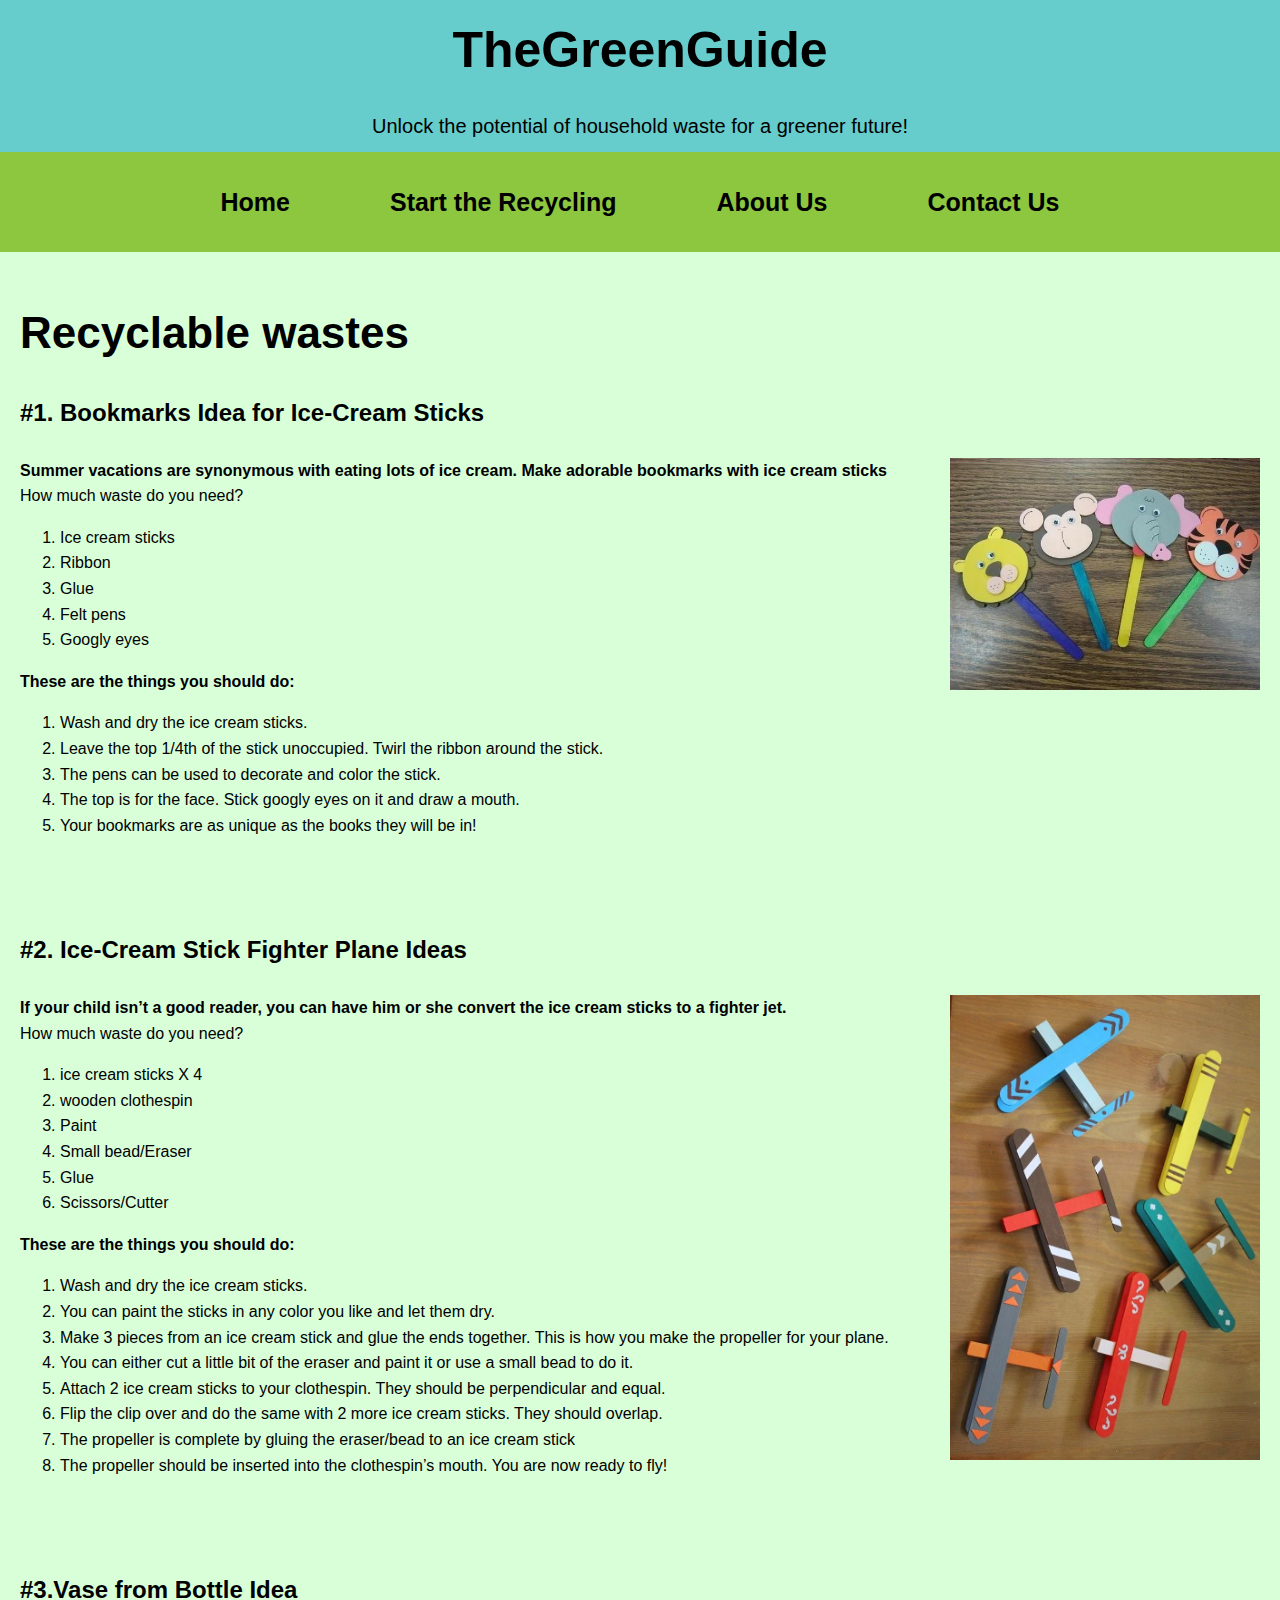
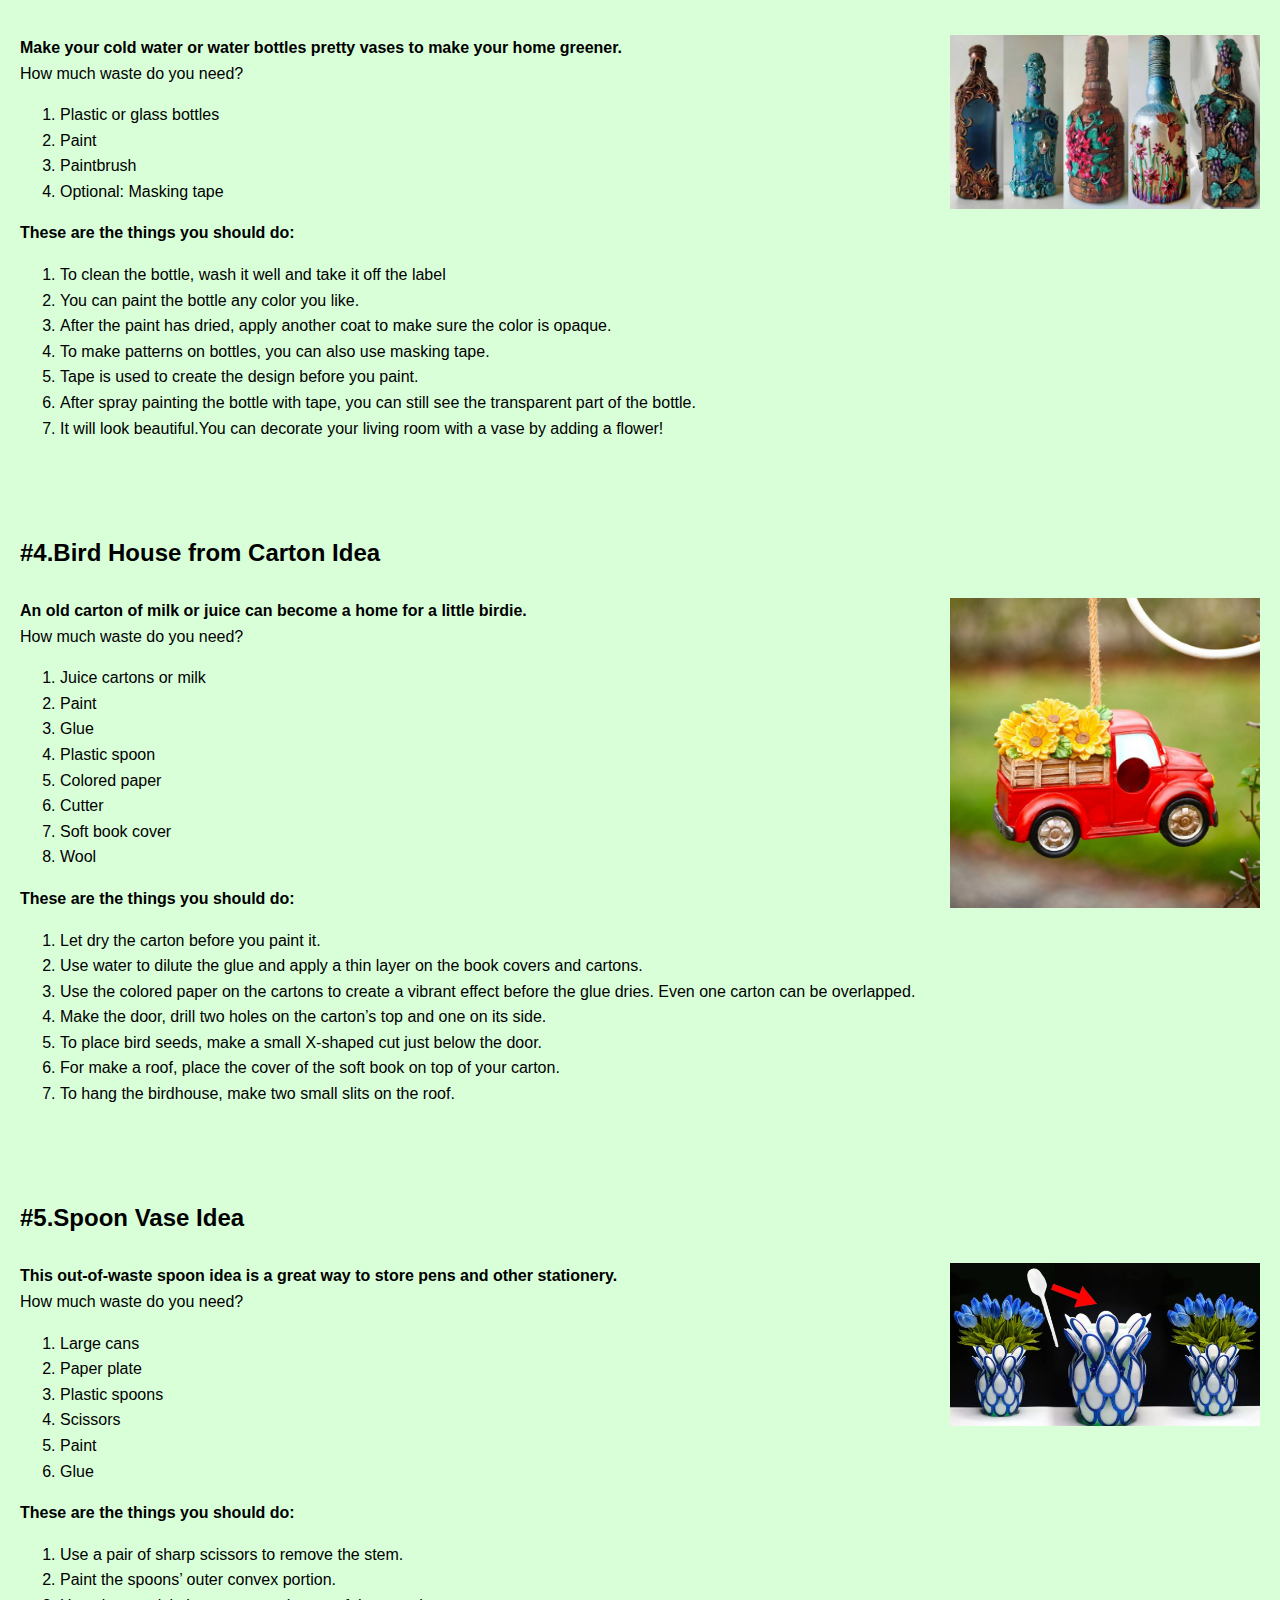
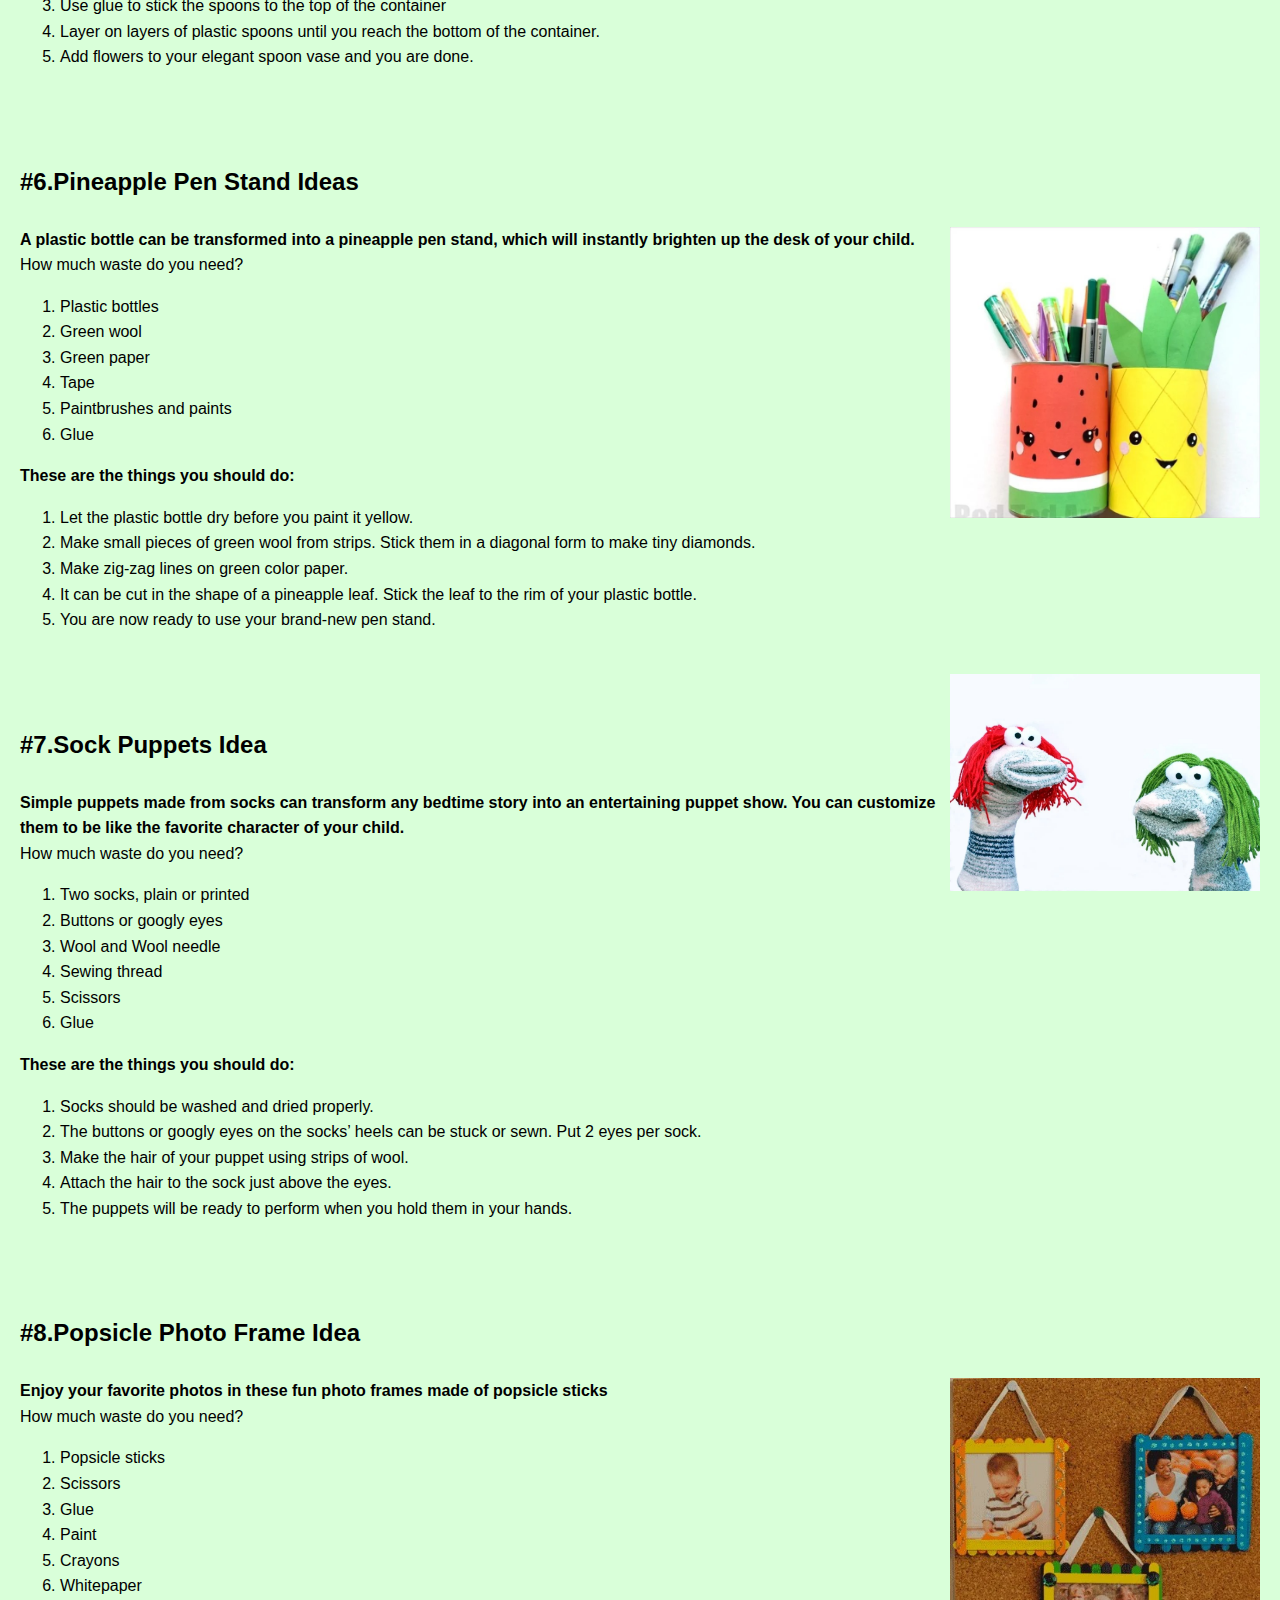
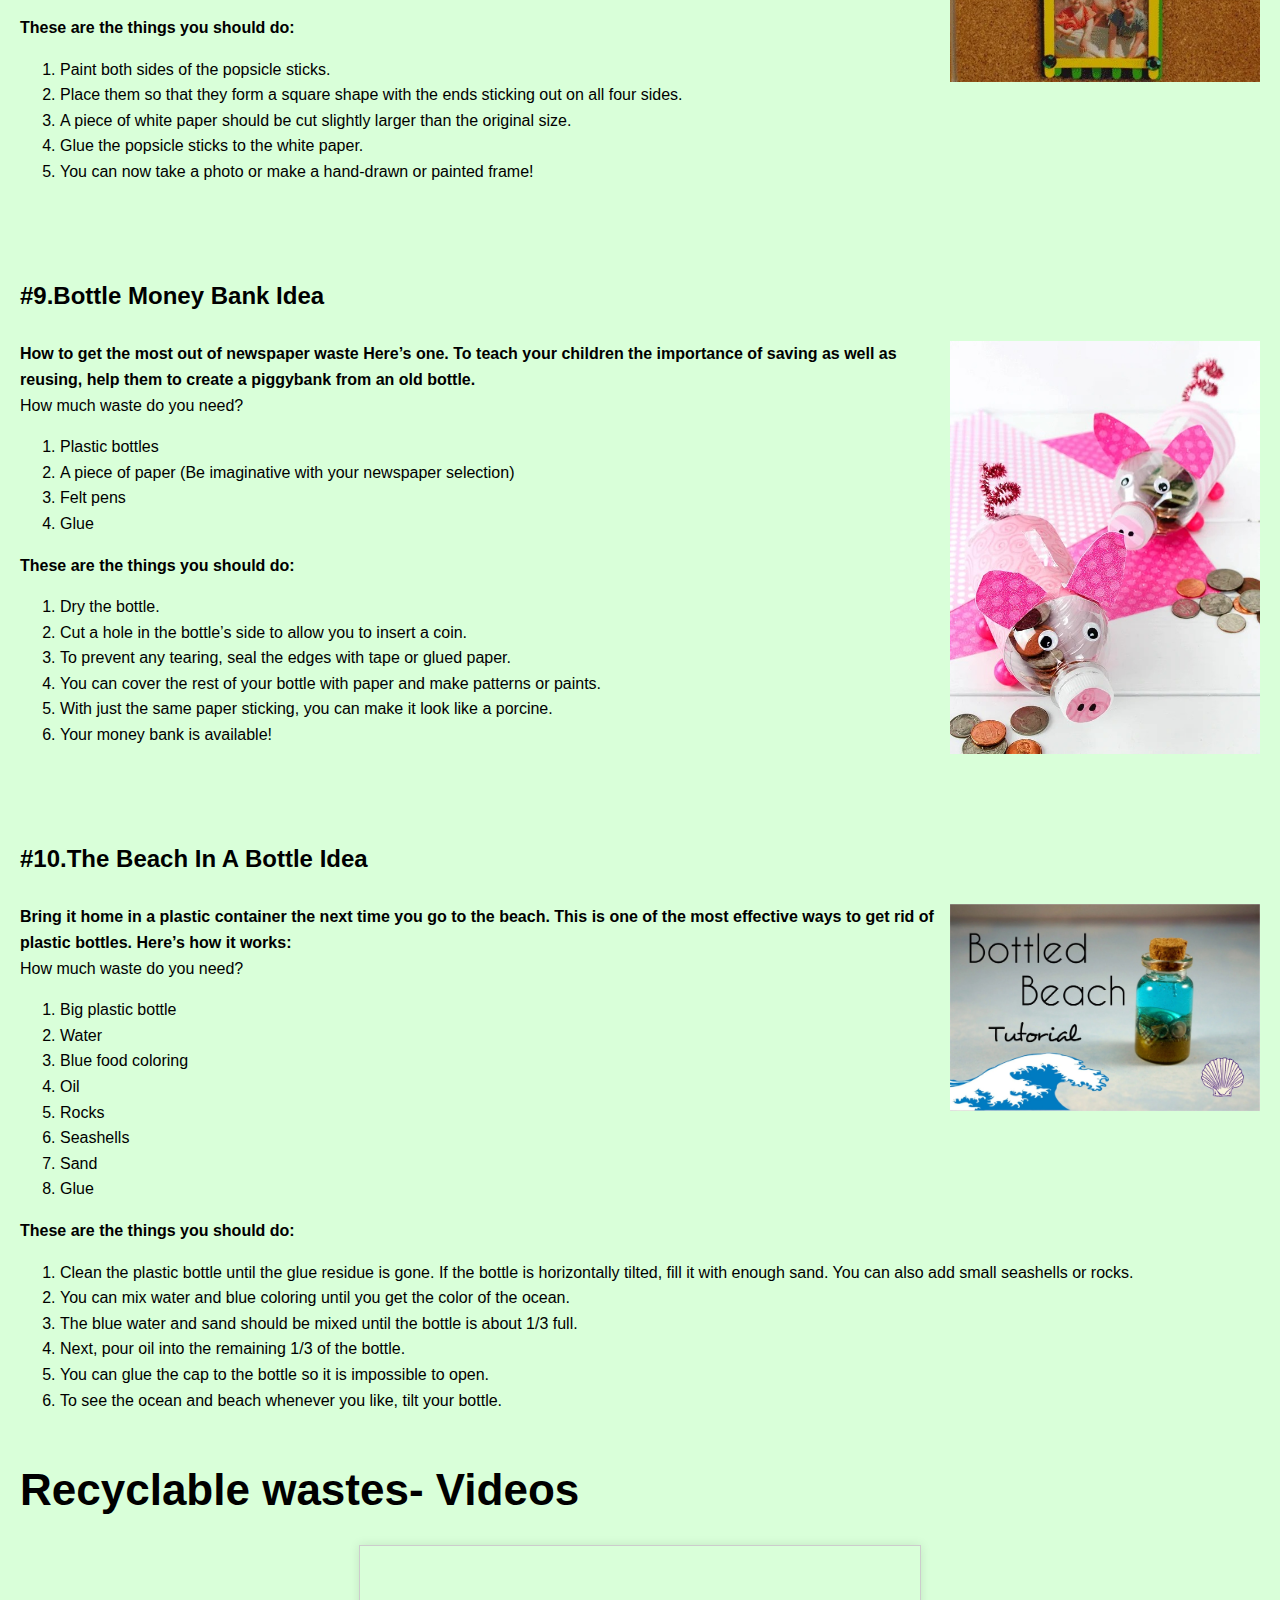
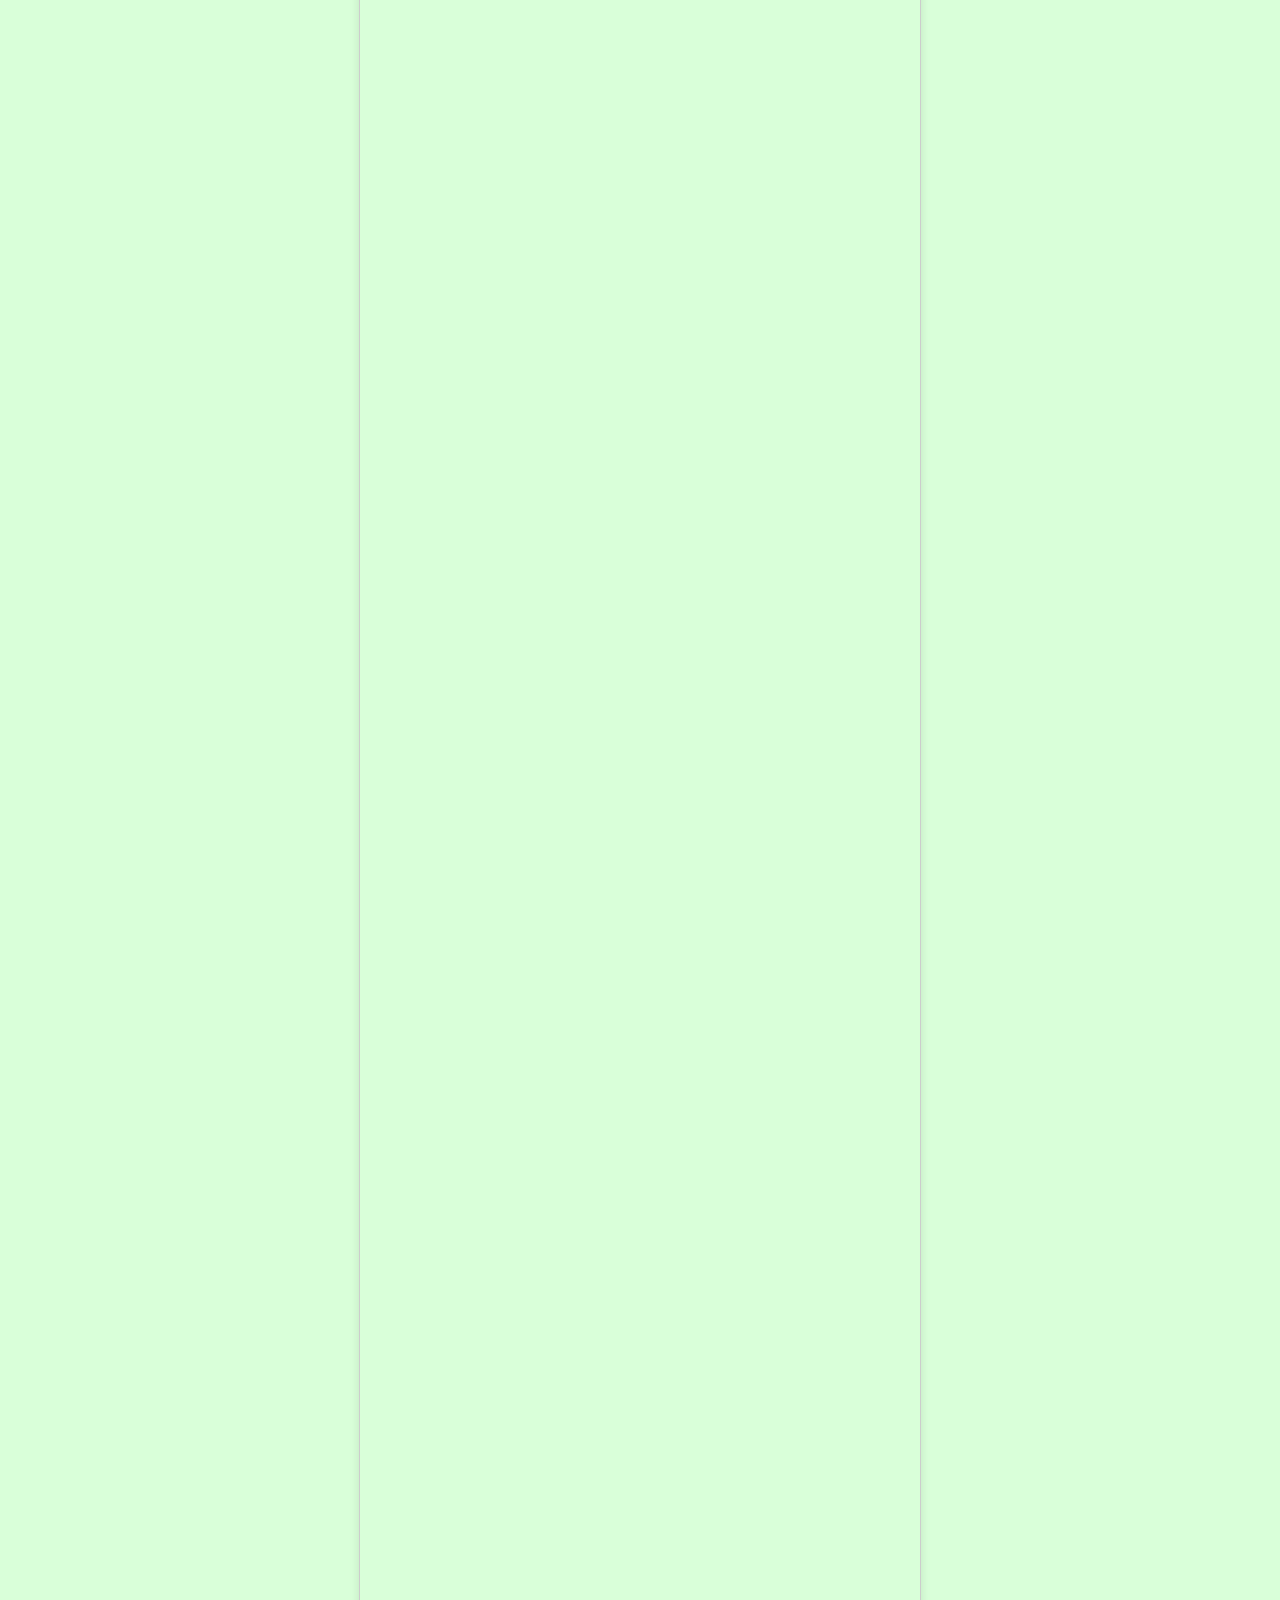
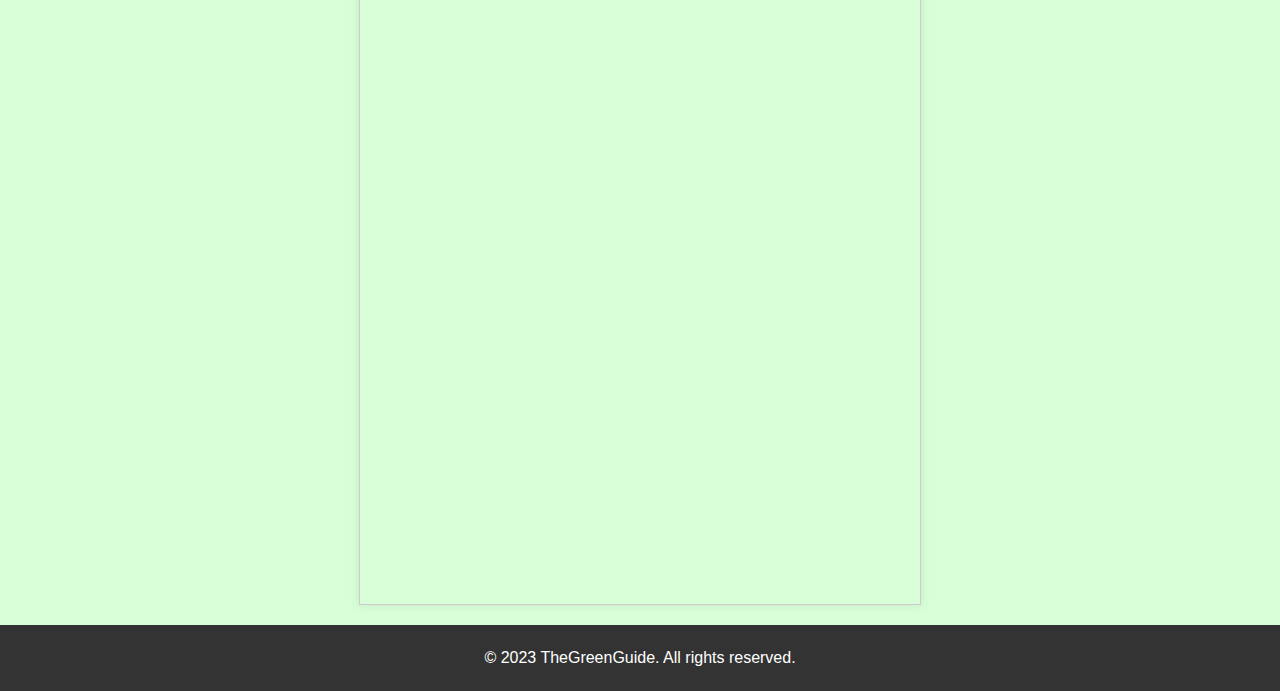
<file: paper.html>
<!DOCTYPE html>
<html lang="en">
<head>
    <meta charset="UTF-8">
    <meta name="viewport" content="width=device-width, initial-scale=1.0">
    <link rel="stylesheet" href="styles.css">
    <title>Contact Us</title>
</head>
<body>

    <h1>TheGreenGuide</h1>
    <section class="hero">
        <p>Unlock the potential of household waste for a greener future!</p>
    </section>
<header>
        <nav>
            <ul>
                <li><a href="index.html"><strong>Home</strong></a></li>
		<li><a href="recycling.html"><strong>Start the Recycling</strong></a></li>
                <li><a href="about.html"><strong>About Us</strong></a></li>
                <li><a href="contact.html"><strong>Contact Us</strong></a></li>
            </ul>
        </nav>
    </header>
<br>
<div class="content">
<span class="main-text"><strong>Recyclable wastes</strong></span>
	
	<br>
	<br>
	<h2>#1. Bookmarks Idea for Ice-Cream Sticks</h2>
	<br>
		<IMG SRC="POPSICLE-STICKS.jpg" ALIGN="right" class=u-small-image>
			<p><strong>Summer vacations are synonymous with eating lots of ice 					cream. Make adorable 	bookmarks with ice cream sticks</strong>
			<br>
				How much waste do you need?
			<br>
			<ol>
				<li>Ice cream sticks</li>
				<li>Ribbon</li>
				<li>Glue</li>
				<li>Felt pens</li>
				<li>Googly eyes</li>
			</ol>
<strong>These are the things you should do:</strong>
<br>
<ol>
	<li>Wash and dry the ice cream sticks.</li>
	<li>Leave the top 1/4th of the stick unoccupied. Twirl the ribbon around the stick.</li>
	<li>The pens can be used to decorate and color the stick.</li>
	<li>The top is for the face. Stick googly eyes on it and draw a mouth.</li>
	<li>Your bookmarks are as unique as the books they will be in!</li>
</ol>
<br>
</p>

<br>
	<br>
	<h2>#2. Ice-Cream Stick Fighter Plane Ideas</h2>
	<br>
		<IMG SRC="plane.jpg" ALIGN="right" class=u-small-image>
			<p><strong>If your child isn’t a good reader, you can have him or she convert the ice cream sticks to a fighter jet.</strong>
			<br>
			How much waste do you need?
			<br>
			<ol>
				<li>ice cream sticks X 4</li>
				<li>wooden clothespin</li>
				<li>Paint</li>
				<li>Small bead/Eraser</li>
				<li>Glue</li>
				<li>Scissors/Cutter</li>
			</ol>
<strong>These are the things you should do:</strong>
<br>
<ol>
	<li>Wash and dry the ice cream sticks.</li>
	<li>You can paint the sticks in any color you like and let them dry.</li>
	<li>Make 3 pieces from an ice cream stick and glue the ends together. This is how you 		make the propeller for your plane.</li>
	<li>You can either cut a little bit of the eraser and paint it or use a small bead to do it.</li>
	<li>Attach 2 ice cream sticks to your clothespin. They should be perpendicular and equal.</li>
	<li>Flip the clip over and do the same with 2 more ice cream sticks. They should overlap.
</li>
	<li>The propeller is complete by gluing the eraser/bead to an ice cream stick
</li>
	<li>The propeller should be inserted into the clothespin’s mouth. You are now ready to fly!</li>
	
</ol>

<br>
</p>



<br>
	<br>
	<h2>#3.Vase from Bottle Idea</h2>
	<br>
		<IMG SRC="Vase.jpg" ALIGN="right" class=u-small-image>
			<p><strong>Make your cold water or water bottles pretty vases to make your home greener.</strong>
			<br>
			How much waste do you need?
			<br>
			<ol>
				<li>Plastic or glass bottles</li>
				<li>Paint</li>
				<li>Paintbrush</li>
				<li>Optional: Masking tape</li>
				
			</ol>
<strong>These are the things you should do:</strong>
<br>
<ol>
	<li>To clean the bottle, wash it well and take it off the label</li>
	<li>You can paint the bottle any color you like.</li>
	<li>After the paint has dried, apply another coat to make sure the color is opaque.</li>
	<li>To make patterns on bottles, you can also use masking tape.</li>
	<li>Tape is used to create the design before you paint.</li>
	<li>After spray painting the bottle with tape, you can still see the transparent part of the bottle.</li>
	<li> It will look beautiful.You can decorate your living room with a vase by adding a flower!</li>
	
</ol>

<br>
</p>


<br>
	<br>
	<h2>#4.Bird House from Carton Idea</h2>
	<br>
		<IMG SRC="carton.jpg" ALIGN="right" class=u-small-image>
			<p><strong>An old carton of milk or juice can become a home for a little birdie.</strong>
			<br>
			How much waste do you need?
			<br>
			<ol>
				<li>Juice cartons or milk</li>
				<li>Paint</li>
				<li>Glue</li>
				<li>Plastic spoon</li>
				<li>Colored paper</li>
				<li>Cutter</li>
				<li>Soft book cover</li>
				<li>Wool</li>

				
			</ol>
<strong>These are the things you should do:</strong>
<br>
<ol>
	<li>Let dry the carton before you paint it.</li>
	<li>Use water to dilute the glue and apply a thin layer on the book covers and cartons.</li>
	<li>Use the colored paper on the cartons to create a vibrant effect before the glue dries. Even one carton can be overlapped.</li>
	<li>Make the door, drill two holes on the carton’s top and one on its side.</li>
	<li>To place bird seeds, make a small X-shaped cut just below the door.</li>
	<li>For make a roof, place the cover of the soft book on top of your carton.</li>
	<li>To hang the birdhouse, make two small slits on the roof.</li>
	
</ol>

<br>
</p>


<br>
	<br>
	<h2>#5.Spoon Vase Idea</h2>
	<br>
		<IMG SRC="vase2.jpg" ALIGN="right" class=u-small-image>
			<p><strong>This out-of-waste spoon idea is a great way to store pens and other stationery.</strong>
			<br>
			How much waste do you need?
			<br>
			<ol>
				<li>Large cans</li>
				<li>Paper plate</li>
				<li>Plastic spoons</li>
				<li>Scissors</li>
				<li>Paint</li>
				<li>Glue</li>

				
			</ol>
<strong>These are the things you should do:</strong>
<br>
<ol>
	<li>Use a pair of sharp scissors to remove the stem.</li>
	<li>Paint the spoons’ outer convex portion.</li>
	<li>Use glue to stick the spoons to the top of the container</li>
	<li>Layer on layers of plastic spoons until you reach the bottom of the container.</li>
	<li>Add flowers to your elegant spoon vase and you are done.</li>
	
</ol>

<br>
</p>


<br>
	<br>
	<h2>#6.Pineapple Pen Stand Ideas</h2>
	<br>
		<IMG SRC="pineapple.jpg" ALIGN="right" class=u-small-image>
			<p><strong>A plastic bottle can be transformed into a pineapple pen stand, which will instantly brighten up the desk of your child.</strong>
			<br>
			How much waste do you need?
			<br>
			<ol>
				<li>Plastic bottles</li>
				<li>Green wool</li>
				<li>Green paper</li>
				<li>Tape</li>
				<li>Paintbrushes and paints</li>
				<li>Glue</li>

				
			</ol>
<strong>These are the things you should do:</strong>
<br>
<ol>
	<li>Let the plastic bottle dry before you paint it yellow.</li>
	<li>Make small pieces of green wool from strips. Stick them in a diagonal form to make tiny diamonds.</li>
	<li>Make zig-zag lines on green color paper.</li>
	<li>It can be cut in the shape of a pineapple leaf.
Stick the leaf to the rim of your plastic bottle.</li>
	<li>You are now ready to use your brand-new pen stand.</li>
	
</ol>

<br>
</p>


<IMG SRC="sock.jpg" ALIGN="right" class=u-small-image>
<br>
	<br>
	<h2>#7.Sock Puppets Idea</h2>
	<br>
		
			<p><strong>Simple puppets made from socks can transform any bedtime story into an entertaining puppet show. You can customize them to be like the favorite character of your child.</strong>
			<br>
			How much waste do you need?
			<br>
			<ol>
				<li>Two socks, plain or printed</li>
				<li>Buttons or googly eyes</li>
				<li>Wool and Wool needle</li>
				<li>Sewing thread</li>
				<li>Scissors</li>
				<li>Glue</li>

				
			</ol>
<strong>These are the things you should do:</strong>
<br>
<ol>
	<li>Socks should be washed and dried properly.</li>
	<li>The buttons or googly eyes on the socks’ heels can be stuck or sewn. Put 2 eyes per sock.</li>
	<li>Make the hair of your puppet using strips of wool.</li>
	<li>Attach the hair to the sock just above the eyes.</li>
	<li>The puppets will be ready to perform when you hold them in your hands.</li>
	
</ol>

<br>
</p>



<br>
	<br>
	<h2>#8.Popsicle Photo Frame Idea</h2>
	<br>
		<IMG SRC="frame.jpg" ALIGN="right" class=u-small-image>
			<p><strong>Enjoy your favorite photos in these fun photo frames made of popsicle sticks
</strong>
			<br>
			How much waste do you need?
			<br>
			<ol>
				<li>Popsicle sticks</li>
				<li>Scissors</li>
				<li>Glue</li>
				<li>Paint</li>
				<li>Crayons</li>
				<li>Whitepaper</li>

				
			</ol>
<strong>These are the things you should do:</strong>
<br>
<ol>
	<li>Paint both sides of the popsicle sticks.</li>
	<li>Place them so that they form a square shape with the ends sticking out on all four sides.</li>
	<li>A piece of white paper should be cut slightly larger than the original size.</li>
	<li>Glue the popsicle sticks to the white paper.</li>
	<li>You can now take a photo or make a hand-drawn or painted frame!</li>
	
</ol>

<br>
</p>


<br>
	<br>
	<h2>#9.Bottle Money Bank Idea</h2>
	<br>
		<IMG SRC="money.jpg" ALIGN="right" class=u-small-image>
			<p><strong>How to get the most out of newspaper waste Here’s one. To teach your children the importance of saving as well as reusing, help them to create a piggybank from an old bottle.</strong>
			<br>
			How much waste do you need?
			<br>
			<ol>
				<li>Plastic bottles</li>
				<li>A piece of paper (Be imaginative with your newspaper selection)</li>
				<li>Felt pens</li>
				<li>Glue</li>

				
			</ol>
<strong>These are the things you should do:</strong>
<br>
<ol>
	<li>Dry the bottle.</li>
	<li>Cut a hole in the bottle’s side to allow you to insert a coin.</li>
	<li>To prevent any tearing, seal the edges with tape or glued paper.</li>
	<li>You can cover the rest of your bottle with paper and make patterns or paints.</li>
	<li>With just the same paper sticking, you can make it look like a porcine.</li>
	<li>Your money bank is available!</li>
	
</ol>

<br>
</p>



<br>
	<br>
	<h2>#10.The Beach In A Bottle Idea</h2>
	<br>
		<IMG SRC="Beach.jpg" ALIGN="right" class=u-small-image>
			<p><strong>Bring it home in a plastic container the next time you go to the beach. This is one of the most effective ways to get rid of plastic bottles. Here’s how it works:</strong>
			<br>
			How much waste do you need?
			<br>
			<ol>
				<li>Big plastic bottle</li>
				<li>Water</li>
				<li>Blue food coloring</li>
				<li>Oil</li>
				<li>Rocks</li>
				<li>Seashells</li>
				<li>Sand</li>
				<li>Glue</li>
				
			</ol>
<strong>These are the things you should do:</strong>
<br>
<ol>
	<li>Clean the plastic bottle until the glue residue is gone.
If the bottle is horizontally tilted, fill it with enough sand.
You can also add small seashells or rocks.</li>
	<li>You can mix water and blue coloring until you get the color of the ocean.</li>
	<li>The blue water and sand should be mixed until the bottle is about 1/3 full.</li>
	<li> Next, pour oil into the remaining 1/3 of the bottle.</li>
	<li>You can glue the cap to the bottle so it is impossible to open.</li>
	<li>To see the ocean and beach whenever you like, tilt your bottle.</li>

</ol>

<br>
</p>

<span class="main-text"><strong>Recyclable wastes- Videos</strong></span>

</div>

<div class="video-container">

        <iframe width="560" height="315" src="https://www.youtube.com/embed/x1ixw6g0QIM" title="YouTube video player" frameborder="0" allow="accelerometer; autoplay; clipboard-write; encrypted-media; gyroscope; picture-in-picture; web-share" allowfullscreen></iframe>


<iframe width="560" height="315" src="https://www.youtube.com/embed/y1r0c-V7GIk" title="YouTube video player" frameborder="0" allow="accelerometer; autoplay; clipboard-write; encrypted-media; gyroscope; picture-in-picture; web-share" allowfullscreen></iframe>

<iframe width="560" height="315" src="https://www.youtube.com/embed/HkHEJEzMKwc" title="YouTube video player" frameborder="0" allow="accelerometer; autoplay; clipboard-write; encrypted-media; gyroscope; picture-in-picture; web-share" allowfullscreen></iframe>

<iframe width="560" height="315" src="https://www.youtube.com/embed/fGqfWvm4TnQ" title="YouTube video player" frameborder="0" allow="accelerometer; autoplay; clipboard-write; encrypted-media; gyroscope; picture-in-picture; web-share" allowfullscreen></iframe>

<iframe width="560" height="315" src="https://www.youtube.com/embed/xnqMf2AtxDo" title="YouTube video player" frameborder="0" allow="accelerometer; autoplay; clipboard-write; encrypted-media; gyroscope; picture-in-picture; web-share" allowfullscreen></iframe>

<iframe width="560" height="315" src="https://www.youtube.com/embed/Sr6DgQ18drA" title="YouTube video player" frameborder="0" allow="accelerometer; autoplay; clipboard-write; encrypted-media; gyroscope; picture-in-picture; web-share" allowfullscreen></iframe>

<iframe width="560" height="315" src="https://www.youtube.com/embed/ZQxJ1yyTl5Q" title="YouTube video player" frameborder="0" allow="accelerometer; autoplay; clipboard-write; encrypted-media; gyroscope; picture-in-picture; web-share" allowfullscreen></iframe>






    </div>


<footer>
        <p>&copy; 2023 TheGreenGuide. All rights reserved.</p>
    </footer>
</body>
</html>
</file>
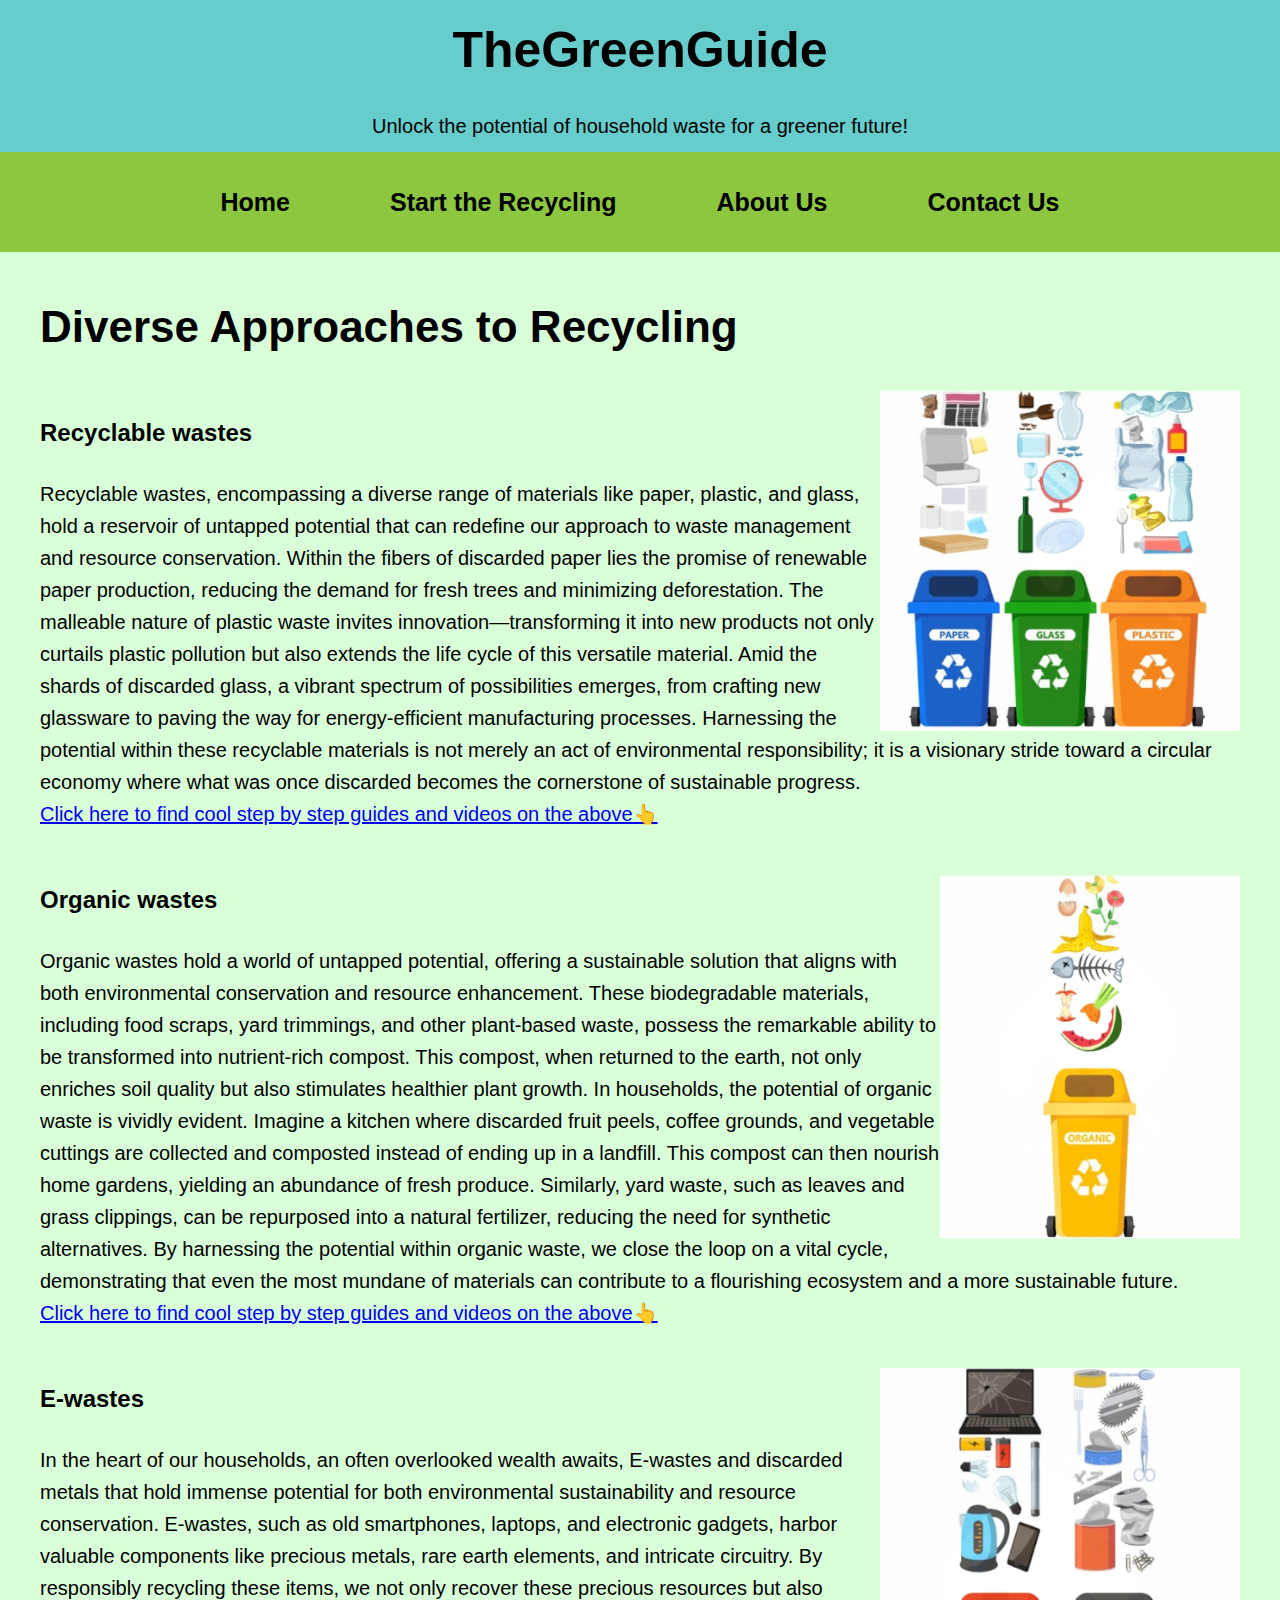
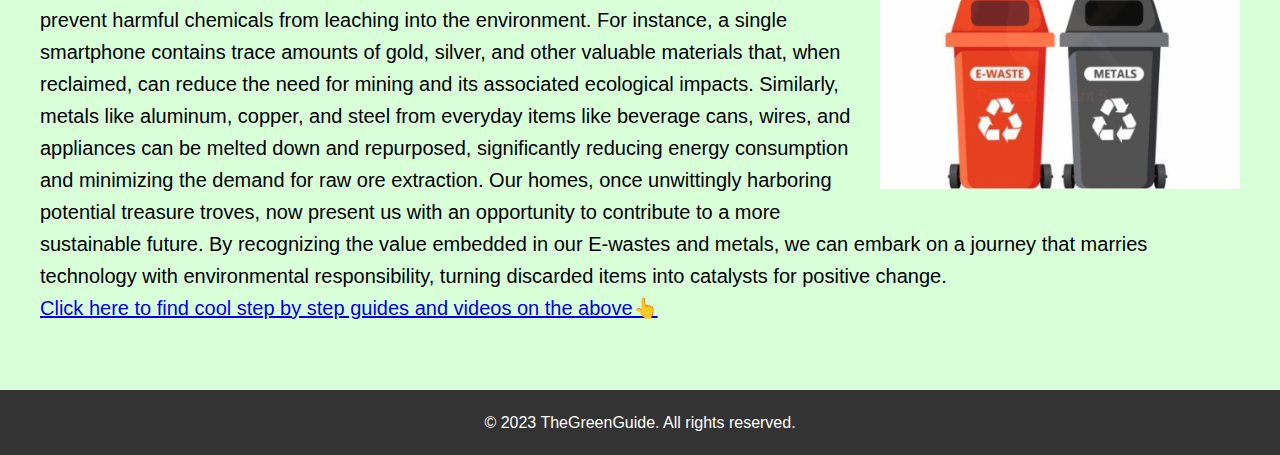
<file: recycling.html>
<!DOCTYPE html>
<html lang="en">
<head>
    <meta charset="UTF-8">
    <meta name="viewport" content="width=device-width, initial-scale=1.0">
    <link rel="stylesheet" href="styles.css">
    <title>Contact Us</title>
</head>
<body>

    <h1>TheGreenGuide</h1>
    <section class="hero">
        <p>Unlock the potential of household waste for a greener future!</p>
    </section>
<header>
        <nav>
            <ul>
                <li><a href="index.html"><strong>Home</strong></a></li>
		<li><a href="recycling.html"><strong>Start the Recycling</strong></a></li>
                <li><a href="about.html"><strong>About Us</strong></a></li>
                <li><a href="contact.html"><strong>Contact Us</strong></a></li>
            </ul>
        </nav>
    </header>
<main>
        <section class="Recycling-section">
<body>

            <span class="main-text"><strong>Diverse Approaches to Recycling</strong></span>



<br>		
<IMG SRC="Recyclable_wastes.png" ALIGN="right" class=v-small-image>	
<br>
<br>

<h2>Recyclable wastes</h2>
<br>
<p class="increased-font">
Recyclable wastes, encompassing a diverse range of materials like paper, plastic, and glass, hold a reservoir of untapped potential that can redefine our approach to waste management and resource conservation. Within the fibers of discarded paper lies the promise of renewable paper production, reducing the demand for fresh trees and minimizing deforestation. The malleable nature of plastic waste invites innovation—transforming it into new products not only curtails plastic pollution but also extends the life cycle of this versatile material. Amid the shards of discarded glass, a vibrant spectrum of possibilities emerges, from crafting new glassware to paving the way for energy-efficient manufacturing processes. Harnessing the potential within these recyclable materials is not merely an act of environmental responsibility; it is a visionary stride toward a circular economy where what was once discarded becomes the cornerstone of sustainable progress. 

<br>
<a href="paper.html">Click here to find cool step by step guides and videos on the above👆</a> 
</p>

<br>
<IMG SRC="Organic_wastes.png" ALIGN="right" class=u-small-image>

<br>
<h2>Organic wastes</h2>
<br>			


<p class="increased-font">

Organic wastes hold a world of untapped potential, offering a sustainable solution that aligns with both environmental conservation and resource enhancement. These biodegradable materials, including food scraps, yard trimmings, and other plant-based waste, possess the remarkable ability to be transformed into nutrient-rich compost. This compost, when returned to the earth, not only enriches soil quality but also stimulates healthier plant growth. In households, the potential of organic waste is vividly evident. Imagine a kitchen where discarded fruit peels, coffee grounds, and vegetable cuttings are collected and composted instead of ending up in a landfill. This compost can then nourish home gardens, yielding an abundance of fresh produce. Similarly, yard waste, such as leaves and grass clippings, can be repurposed into a natural fertilizer, reducing the need for synthetic alternatives. By harnessing the potential within organic waste, we close the loop on a vital cycle, demonstrating that even the most mundane of materials can contribute to a flourishing ecosystem and a more sustainable future.

<br>

<a href="Organic.html">Click here to find cool step by step guides and videos on the above👆</a> 


</p>


<br>

<IMG SRC="E_wastes.png" ALIGN="right" class=v-small-image>

<br>
<h2>E-wastes</h2>
<br>			


<p class="increased-font">

In the heart of our households, an often overlooked wealth awaits, E-wastes and discarded metals that hold immense potential for both environmental sustainability and resource conservation. E-wastes, such as old smartphones, laptops, and electronic gadgets, harbor valuable components like precious metals, rare earth elements, and intricate circuitry. By responsibly recycling these items, we not only recover these precious resources but also prevent harmful chemicals from leaching into the environment. For instance, a single smartphone contains trace amounts of gold, silver, and other valuable materials that, when reclaimed, can reduce the need for mining and its associated ecological impacts. Similarly, metals like aluminum, copper, and steel from everyday items like beverage cans, wires, and appliances can be melted down and repurposed, significantly reducing energy consumption and minimizing the demand for raw ore extraction. Our homes, once unwittingly harboring potential treasure troves, now present us with an opportunity to contribute to a more sustainable future. By recognizing the value embedded in our E-wastes and metals, we can embark on a journey that marries technology with environmental responsibility, turning discarded items into catalysts for positive change.

<br>

<a href="E-waste.html">Click here to find cool step by step guides and videos on the above👆</a> 


</p>


<br>

</main>
<footer>
        <p>&copy; 2023 TheGreenGuide. All rights reserved.</p>
    </footer>
</body>
</html>
</file>
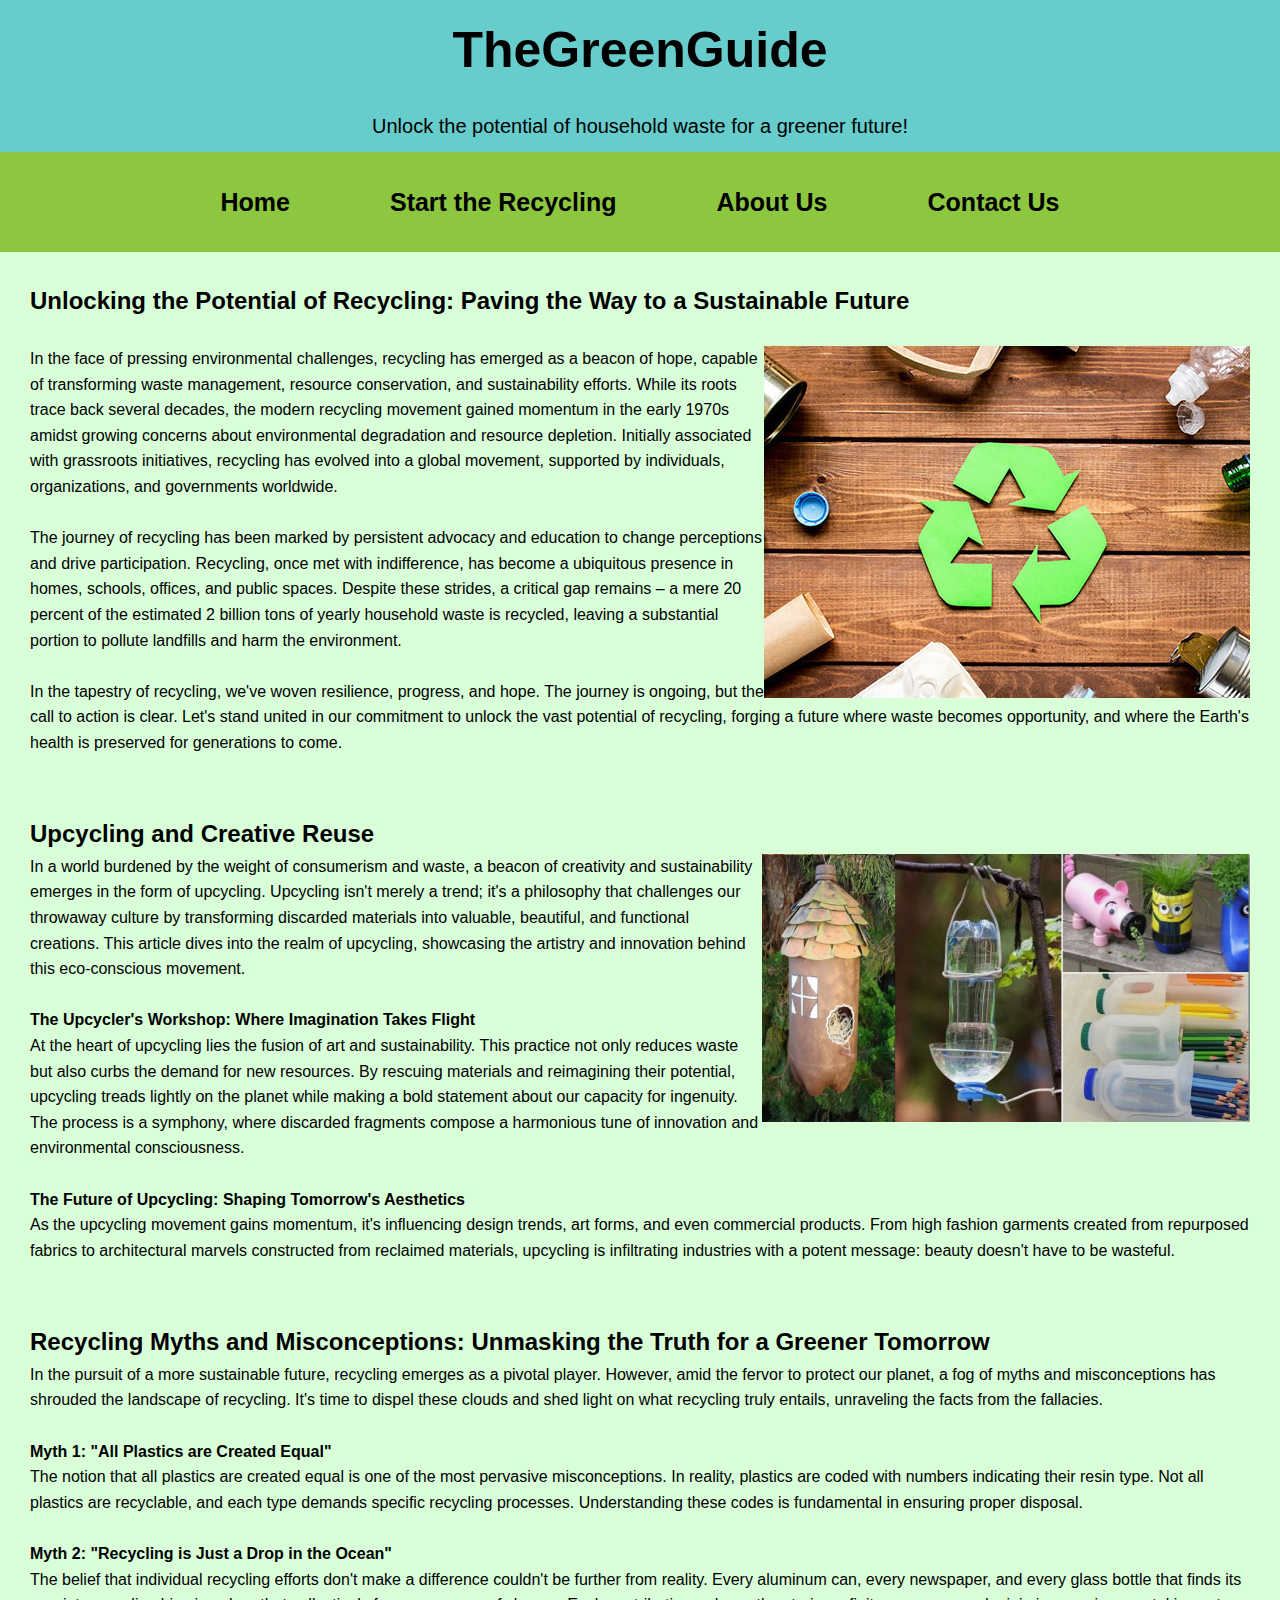
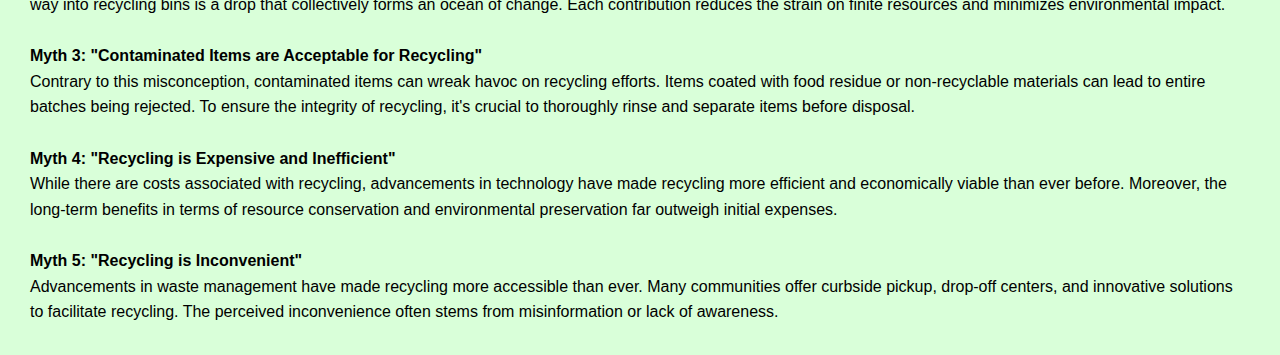
<file: TheGreenGuide.html>
<!DOCTYPE html>
<html lang="en">
<head>
    <meta charset="UTF-8">
    <meta name="viewport" content="width=device-width, initial-scale=1.0">
    <link rel="stylesheet" href="styles.css">
    <title>TheGreenGuide</title>
</head>
<body>

    <h1>TheGreenGuide</h1>
    <section class="hero">
        <p>Unlock the potential of household waste for a greener future!</p>
    </section>
<header>
        <nav>
            <ul>
                <li><a href="index.html"><strong>Home</strong></a></li>
		<li><a href="recycling.html"><strong>Start the Recycling</strong></a></li>
                <li><a href="about.html"><strong>About Us</strong></a></li>
                <li><a href="contact.html"><strong>Contact Us</strong></a></li>
            </ul>
        </nav>
    </header>

    <section class="pitch">
        <h2>Unlocking the Potential of Recycling: Paving the Way to a Sustainable Future</h2>
<br>
<IMG SRC="Recycle.jpg" ALIGN="right" >
<p>
In the face of pressing environmental challenges, recycling has emerged as a beacon of hope, capable of transforming waste management, resource conservation, and sustainability efforts. While its roots trace back several decades, the modern recycling movement gained momentum in the early 1970s amidst growing concerns about environmental degradation and resource depletion. Initially associated with grassroots initiatives, recycling has evolved into a global movement, supported by individuals, organizations, and governments worldwide.

<br>
<br>

The journey of recycling has been marked by persistent advocacy and education to change perceptions and drive participation. Recycling, once met with indifference, has become a ubiquitous presence in homes, schools, offices, and public spaces. Despite these strides, a critical gap remains – a mere 20 percent of the estimated 2 billion tons of yearly household waste is recycled, leaving a substantial portion to pollute landfills and harm the environment.

<br>
<br>

In the tapestry of recycling, we've woven resilience, progress, and hope. The journey is ongoing, but the call to action is clear. Let's stand united in our commitment to unlock the vast potential of recycling, forging a future where waste becomes opportunity, and where the Earth's health is preserved for generations to come.

</p>
</div>
    </section>
<section class="Creative">
	<h2>Upcycling and Creative Reuse</h2>
<IMG SRC="Creative.jpg" ALIGN="right" class=small-image>
	<p>In a world burdened by the weight of consumerism and waste, a beacon of creativity and sustainability emerges in the form of upcycling. Upcycling isn't merely a trend; it's a philosophy that challenges our throwaway culture by transforming discarded materials into valuable, beautiful, and functional creations. This article dives into the realm of upcycling, showcasing the artistry and innovation behind this eco-conscious movement.

<br>
<br>


<strong>The Upcycler's Workshop: Where Imagination Takes Flight</strong>
<br>
At the heart of upcycling lies the fusion of art and sustainability. This practice not only reduces waste but also curbs the demand for new resources. By rescuing materials and reimagining their potential, upcycling treads lightly on the planet while making a bold statement about our capacity for ingenuity. The process is a symphony, where discarded fragments compose a harmonious tune of innovation and environmental consciousness.

<br>
<br>

<strong>The Future of Upcycling: Shaping Tomorrow's Aesthetics</strong>
<br>
As the upcycling movement gains momentum, it's influencing design trends, art forms, and even commercial products. From high fashion garments created from repurposed fabrics to architectural marvels constructed from reclaimed materials, upcycling is infiltrating industries with a potent message: beauty doesn't have to be wasteful.
</p>
</section>

<section class="Myths">
<h2>Recycling Myths and Misconceptions: Unmasking the Truth for a Greener Tomorrow</h2>
<p>
In the pursuit of a more sustainable future, recycling emerges as a pivotal player. However, amid the fervor to protect our planet, a fog of myths and misconceptions has shrouded the landscape of recycling. It's time to dispel these clouds and shed light on what recycling truly entails, unraveling the facts from the fallacies.

<br>
<br>

<strong>Myth 1: "All Plastics are Created Equal"</strong>
<br>
The notion that all plastics are created equal is one of the most pervasive misconceptions. In reality, plastics are coded with numbers indicating their resin type. Not all plastics are recyclable, and each type demands specific recycling processes. Understanding these codes is fundamental in ensuring proper disposal.

<br>
<br>

<strong>Myth 2: "Recycling is Just a Drop in the Ocean"</strong>
<br>
The belief that individual recycling efforts don't make a difference couldn't be further from reality. Every aluminum can, every newspaper, and every glass bottle that finds its way into recycling bins is a drop that collectively forms an ocean of change. Each contribution reduces the strain on finite resources and minimizes environmental impact.

<br>
<br>

<strong>Myth 3: "Contaminated Items are Acceptable for Recycling"</strong>
<br>
Contrary to this misconception, contaminated items can wreak havoc on recycling efforts. Items coated with food residue or non-recyclable materials can lead to entire batches being rejected. To ensure the integrity of recycling, it's crucial to thoroughly rinse and separate items before disposal.

<br>
<br>

<strong>Myth 4: "Recycling is Expensive and Inefficient"</strong>
<br>
While there are costs associated with recycling, advancements in technology have made recycling more efficient and economically viable than ever before. Moreover, the long-term benefits in terms of resource conservation and environmental preservation far outweigh initial expenses.

<br>
<br>

<strong>Myth 5: "Recycling is Inconvenient"</strong>
<br>
Advancements in waste management have made recycling more accessible than ever. Many communities offer curbside pickup, drop-off centers, and innovative solutions to facilitate recycling. The perceived inconvenience often stems from misinformation or lack of awareness.

</p>
</section>
</body>
</html>
</file>
<file: styles.css>
/* Reset some default browser styles */
body, h1, h2, p, ul, li {
    margin: 0;
    padding: 0;
}

/* Basic styling */
body {
    font-family: Arial, sans-serif;
    line-height: 1.6;
}

nav ul {
    list-style: none;
    display: flex;
    background-color: #8DC63F;
    padding: 10px;
    justify-content: center;
}

nav a {
    text-decoration: none;
    color: #000000;
    margin: 0 50px;
    font-size: 25px; /* Adjust the font size as needed */
}

header {
    background-color: #8DC63F;
    color: white;
    text-align: center;
    padding: 10px 0;
}
.image-with-text {
    display: flex; /* Aligns the image and text horizontally */
    align-items: center; /* Vertically aligns the image and text */
    gap: 20px; /* Adjust the gap value as needed */
}
.small-image {
    max-width: 40%; /* Adjust the percentage or value as needed */
    height: auto;
}
h1 {
    background-color: #66CCCC;
    text-align: center;
    padding: 10px 0;
    font-size: 50px; /* Adjust the font size as needed */
}
.hero {
    background-color: #66CCCC;
    text-align: center;
    padding: 10px 0;
    font-size: 20px; /* Adjust the font size as needed */
}

.pitch, .Creative, .Myths {

    background-color: #D9FFD9;
    padding: 30px;
}
body {
    background-color: #D9FFD9;
    font-family: Arial, sans-serif;
    line-height: 1.6;
}

/* Media queries for responsiveness */
@media screen and (max-width: 600px) {
    nav ul {
        flex-direction: column;
        align-items: center;
    }

    nav a {
        margin: 5px;
    }
}
/* Add this CSS to your styles.css file */

footer {
    background-color: #333;
    color: white;
    padding: 20px 0;
    text-align: center;
}

.footer-container {
    display: flex;
    justify-content: space-between;
    max-width: 800px;
    margin: 0 auto;
}

.contact-info {
    text-align: left;
}

.social-icons a {
    margin: 0 5px;
}

.social-icons img {
    width: 30px;
    height: 30px;
}

.wisdom {
    margin-top: 20px;
}
header {
    background-color: #8DC63F;
    color: white;
    text-align: center;
    padding: 20px;
}

main {
    padding: 40px;
}

.contact-container {
    max-width: 600px;
    margin: 0 auto;
    text-align: center;
}

.contact-buttons {
    margin-top: 20px;
}

.increased-font {
    font-size: 20px; /* Set your desired font size */
}

.email-button, .call-button {
    display: inline-block;
    background-color: #333;
    color: white;
    border: none;
    padding: 10px 20px;
    margin: 5px;
    text-decoration: none;
    border-radius: 5px;
    cursor: pointer;
    transition: background-color 0.3s;
}

.email-button:hover, .call-button:hover {
    background-color: #555;
}
.main-text {
    font-size: 44px; /* Set your desired font size */
}

.v-small-image {
    max-width: 30%; /* Adjust the percentage or value as needed */
    height: auto;
}
.u-small-image {
    max-width: 25%; /* Adjust the percentage or value as needed */
    height: auto;
}
.content {
    margin: 20px; /* Set your desired margin value */
}
.video-container {
    max-width: 560px;
    margin: 20px auto;
    border: 1px solid #ccc;
    box-shadow: 0 0 10px rgba(0, 0, 0, 0.1);
    overflow: hidden;
    position: relative;

}
</file>
